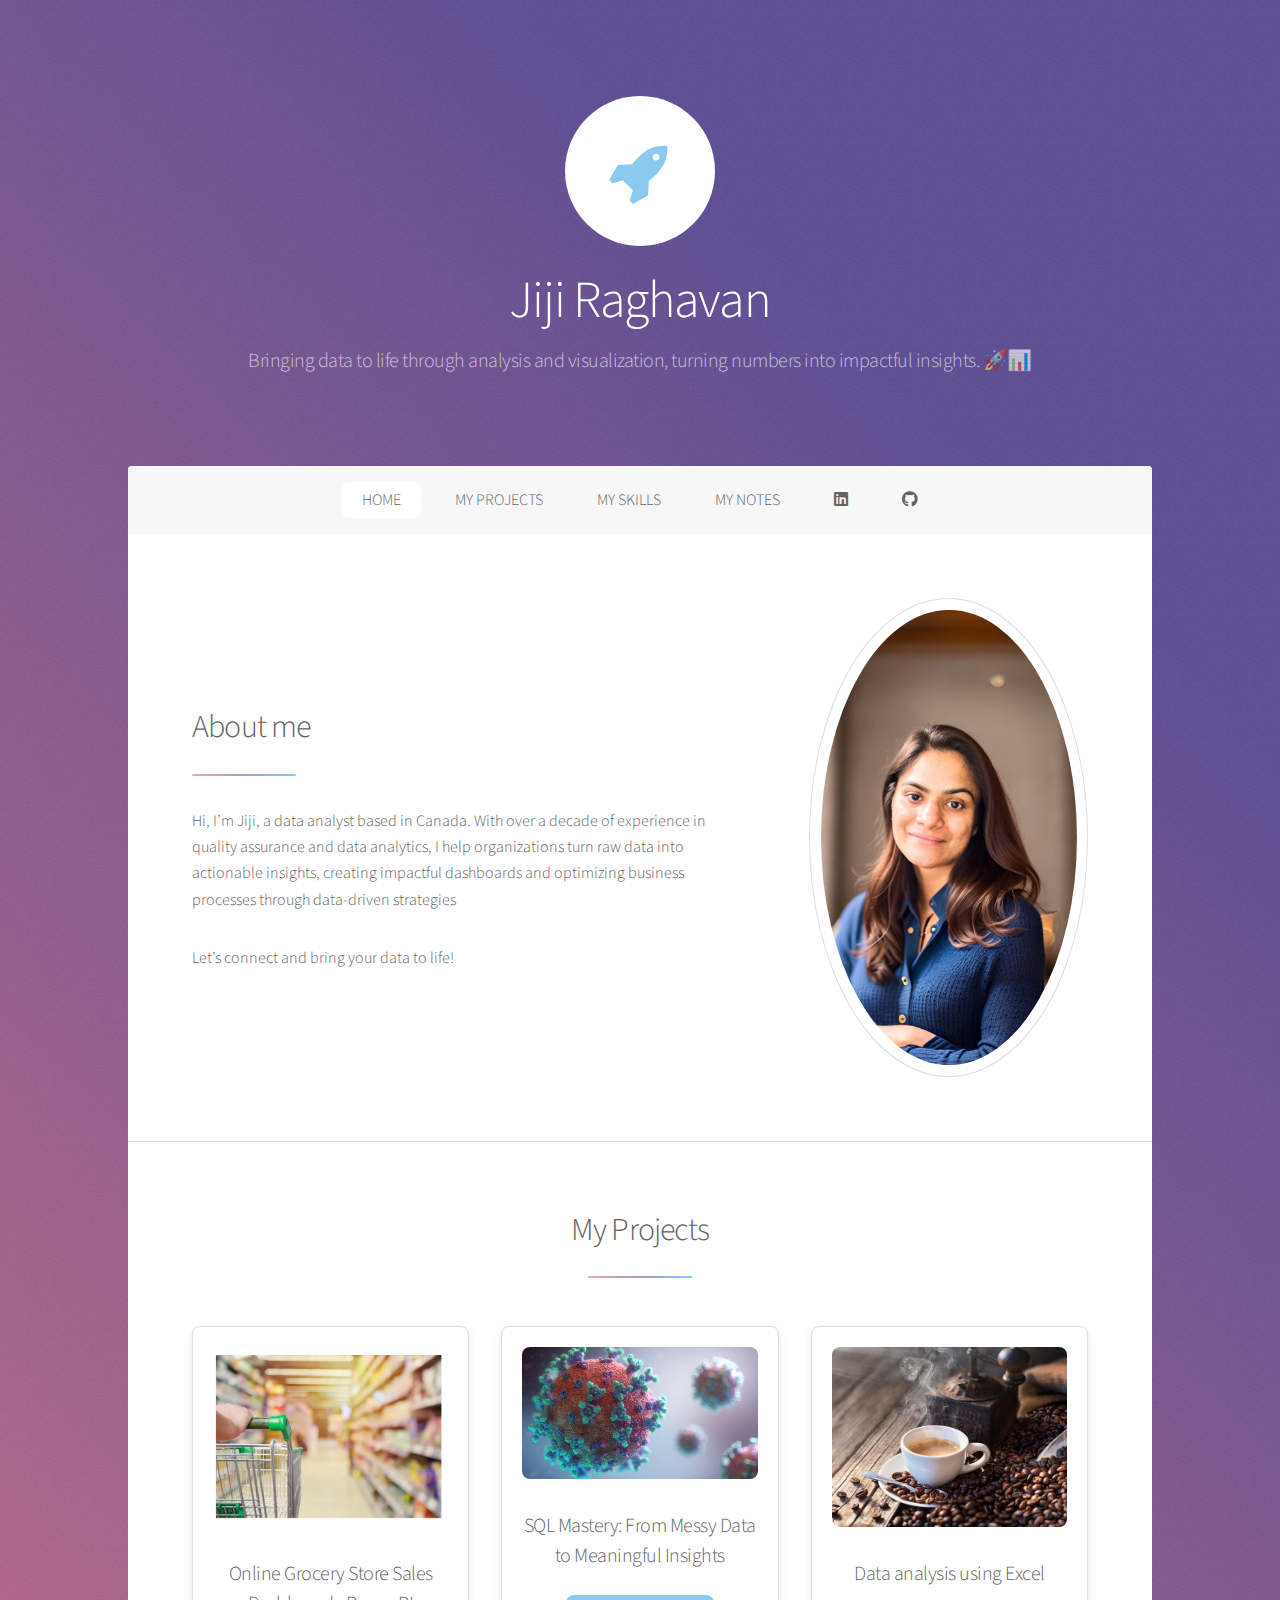
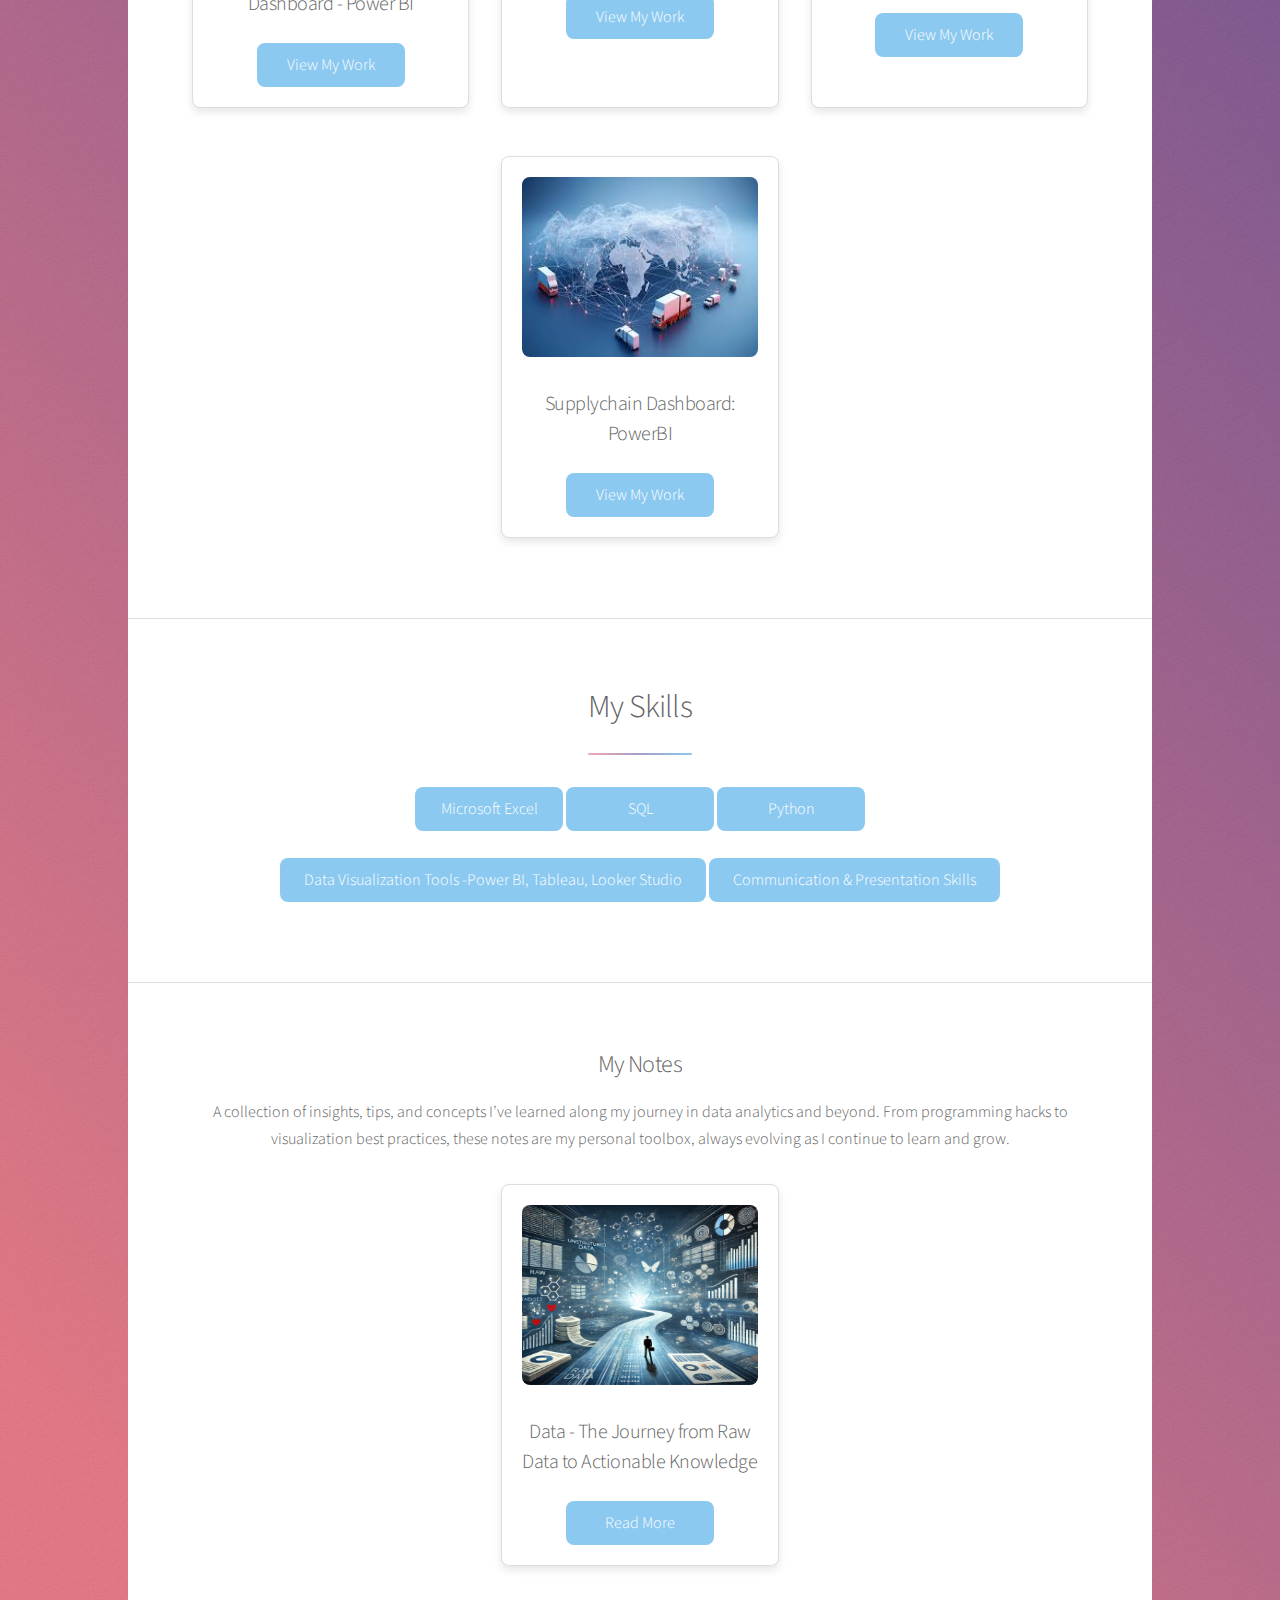
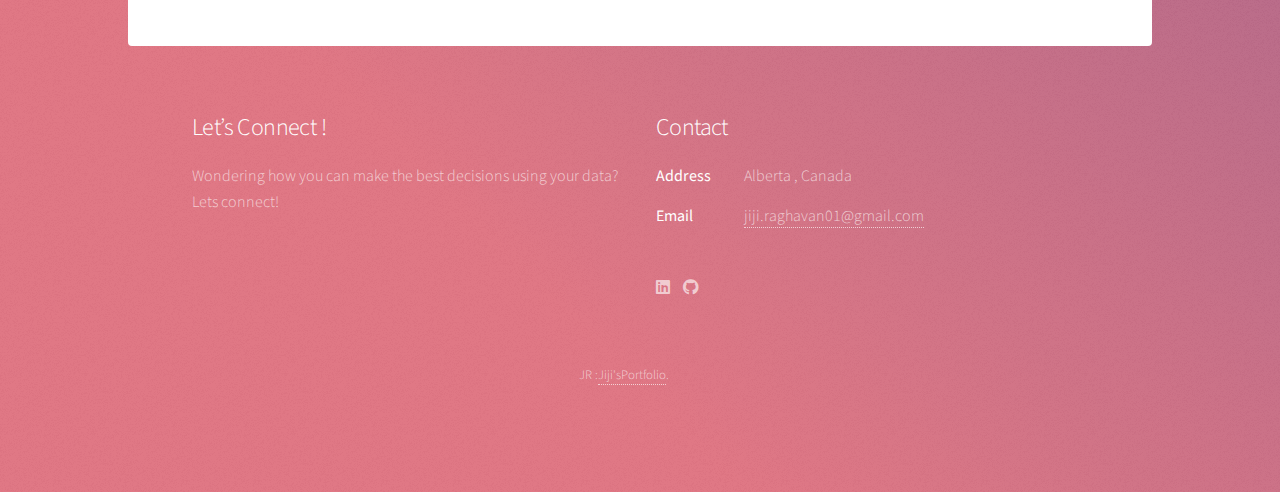
<file: index.html>
<!DOCTYPE HTML>
<!--
	Stellar by HTML5 UP
	html5up.net | @ajlkn
	Free for personal and commercial use under the CCA 3.0 license (html5up.net/license)
-->
<html>
	<head>
		<title>Jiji'sPortfolio</title>
		<meta charset="utf-8" />
		<meta name="viewport" content="width=device-width, initial-scale=1, user-scalable=no" />
		<link rel="stylesheet" href="assets/css/main.css" />
		<noscript><link rel="stylesheet" href="assets/css/noscript.css" /></noscript>
	</head>
	<body class="is-preload">

		<!-- Wrapper -->
			<div id="wrapper">

				<!-- Header -->
					<header id="header" class="alt">
						<span class="logo"><img src="images/logo.svg" alt="" width="200" height="150" /></span>
						<h1>Jiji Raghavan</h1>
						<p>Bringing data to life through analysis and visualization, turning numbers into impactful insights. 🚀📊</p>
						
					</header>

				<!-- Nav -->
					<nav id="nav">
						<ul>
							<li><a href="#intro" class="active">HOME</a></li>
							<li><a href="#first">MY PROJECTS</a></li>
							<li><a href="#cta">MY SKILLS</a></li>
							<li><a href="#second">MY NOTES</a></li>
							<li><a href="https://www.linkedin.com/in/jijir/" class="icon brands fa-linkedin"><span class="label">LinkedIn</span></a></li>
							<li><a href="https://github.com/JijiRaghavan" class="icon brands fa-github"><span class="label">GitHub</span></a></li>
						</ul>
					</nav>

					<!-- Main -->
					<div id="main">

						<!-- Introduction -->
							<section id="intro" class="main">
								<div class="spotlight">
									<div class="content">
										<header class="major">
											<h2>About me</h2>
										</header>
										<p>Hi, I’m Jiji, a data analyst based in Canada.

											With over a decade of experience in quality assurance and data analytics, I help organizations 
											turn raw data into actionable insights, creating impactful dashboards and optimizing business processes
											 through data-driven strategies</p>
											
										<p>Let’s connect and bring your data to life!</p>	
									</div>
									<span class="image"><img src="images/jj.jpg" alt="Jiji" /></span>
								</div>
							</section>


							<section id="first" class="main special">
								<header class="major">
									<h2>My Projects</h2>
								</header>
								<div class="projects-grid">
									<ul class="features">
										<li>
											<a href="#" class="image fit"><img src="images/grocerystore.jpg" alt="" width="180px" height="180px" /></a>
											<h3>Online Grocery Store Sales Dashboard - Power BI</h3>
											<a href="https://github.com/JijiRaghavan/PowerBIGroceryProject" class="button primary">View My Work</a>
										</li>
							
										<li>
											<a href="#" class="image fit"><img src="images/covid.jpg" alt="" /></a>
											<h3>SQL Mastery: From Messy Data to Meaningful Insights </h3>
											<a href="https://github.com/JijiRaghavan/PortfolioProjects/blob/main/SQLQuery1.sql" class="button primary">View My Work</a>
										</li>
							
										<li>
											<a href="#" class="image fit"><img src="images/coffee.jpg" alt="" width="180px" height="180px" /></a>
											<h3>Data analysis using Excel</h3>
											<a href="https://github.com/JijiRaghavan/ExcelProejct" class="button primary">View My Work</a>
										</li>
							
										<li>
											<a href="#" class="image fit"><img src="images/supplychain.jpg" alt="" width="180px" height="180px" /></a>
											<h3>Supplychain Dashboard: PowerBI</h3>
											<a href="https://github.com/JijiRaghavan/SupplyChainDashboard" class="button primary">View My Work</a>
										</li>
									</ul>
								</div>
							</section>
						
			<!-- Get Started -->
			<section id="cta" class="main special">
				<header class="major">
					<h2>My Skills</h2>
					<a class="button primary">Microsoft Excel</a>
					<a class="button primary">SQL</a>
					<a class="button primary">Python</a><br><br>
					
					<a class="button primary">Data Visualization Tools -Power BI, Tableau, Looker Studio</a>
					<a class="button primary">Communication & Presentation Skills</a>
					
				</header>
				<!-- <footer class="major">
					<ul class="actions special">
						<li><a href="generic.html" class="button primary">Get Started</a></li>
						<li><a href="generic.html" class="button">Learn More</a></li>
					</ul>
				</footer> -->
			</section>

<!-- Second Section -->
							<section id="second" class="main special">
								<!-- <header class="major"> -->
									<h2>My Notes</h2>
									<p>A collection of insights, tips, and concepts I’ve learned along my journey in data analytics and beyond. From programming hacks to visualization best practices, these notes are my personal toolbox, always evolving as I continue to learn and grow.</p>
								<!-- </header> -->
								<ul class="features">
									
										

										<li>
											<a href="#" class="image fit"><img src="images/Blog1.jpg" alt="" width="180px" height="180px" /></a>
											<h3>Data - The Journey from Raw Data to Actionable Knowledge</h3>
											<a href="generic.html" class="button primary">Read More</a>
										</li>



									
									<!-- <li>
										<span class="icon major style3 fa-copy"></span>
										<h3>Amed sed feugiat</h3>
										<p>Sed lorem amet ipsum dolor et amet nullam consequat a feugiat consequat tempus veroeros sed consequat.</p>
									</li>
									<li>
										<span class="icon major style5 fa-gem"></span>
										<h3>Dolor nullam</h3>
										<p>Sed lorem amet ipsum dolor et amet nullam consequat a feugiat consequat tempus veroeros sed consequat.</p>
									</li>
									
								</ul> -->
								
							</section>

						<!-- Get Started -->
							<!-- <section id="cta" class="main special">
								<header class="major">
									<h2>Congue imperdiet</h2>
									<p>Donec imperdiet consequat consequat. Suspendisse feugiat congue<br />
									posuere. Nulla massa urna, fermentum eget quam aliquet.</p>
								</header>
								<footer class="major">
									<ul class="actions special">
										<li><a href="generic.html" class="button primary">Get Started</a></li>
										<li><a href="generic.html" class="button">Learn More</a></li>
									</ul>
								</footer>
							</section> -->

					</div>

				<!-- Footer -->
					<footer id="footer">
						<section>
							<h2>Let’s Connect !</h2>
							<p>Wondering how you can make the best decisions using your data? Lets connect!</p>
							<ul class="actions">
								<!-- <li><a href="generic.html" class="button">Learn More</a></li> -->
							</ul>
						</section>
						<section>
							<h2>Contact</h2>
							<dl class="alt">
								<dt>Address</dt>
								<dd>Alberta , Canada</dd>
								
								<dt>Email</dt>
								<dd><a href="#">jiji.raghavan01@gmail.com</a></dd>
							</dl>
							<ul class="icons">
								<li><a href="https://www.linkedin.com/in/jijir/" class="icon brands fa-linkedin"><span class="label">LinkedIn</span></a></li>
                    <li><a href="https://github.com/JijiRaghavan" class="icon brands fa-github"><span class="label">GitHub</span></a></li>
							</ul>
						</section>
						<p class="copyright">JR :<a href="https://html5up.net">Jiji'sPortfolio</a>.</p>
					</footer>

			</div>

		<!-- Scripts -->
			<script src="assets/js/jquery.min.js"></script>
			<script src="assets/js/jquery.scrollex.min.js"></script>
			<script src="assets/js/jquery.scrolly.min.js"></script>
			<script src="assets/js/browser.min.js"></script>
			<script src="assets/js/breakpoints.min.js"></script>
			<script src="assets/js/util.js"></script>
			<script src="assets/js/main.js"></script>

	</body>
</html>
</file>
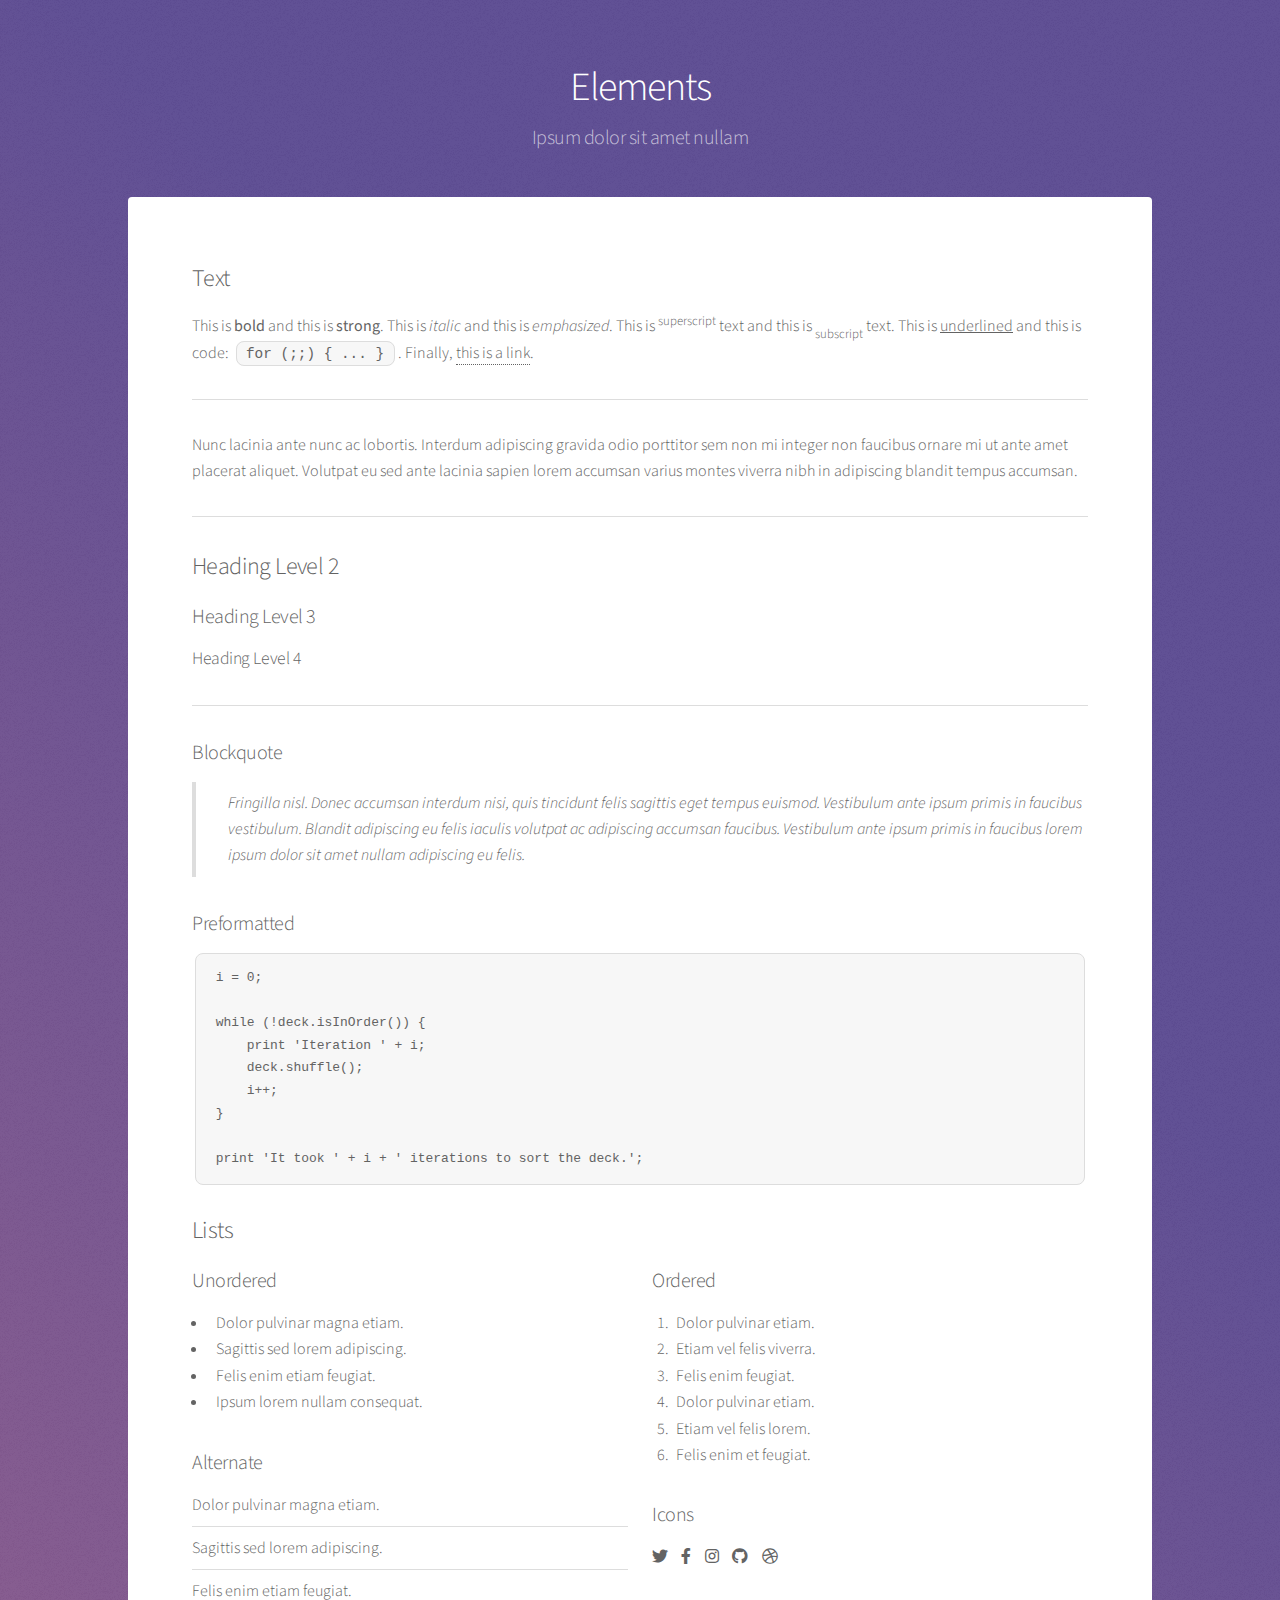
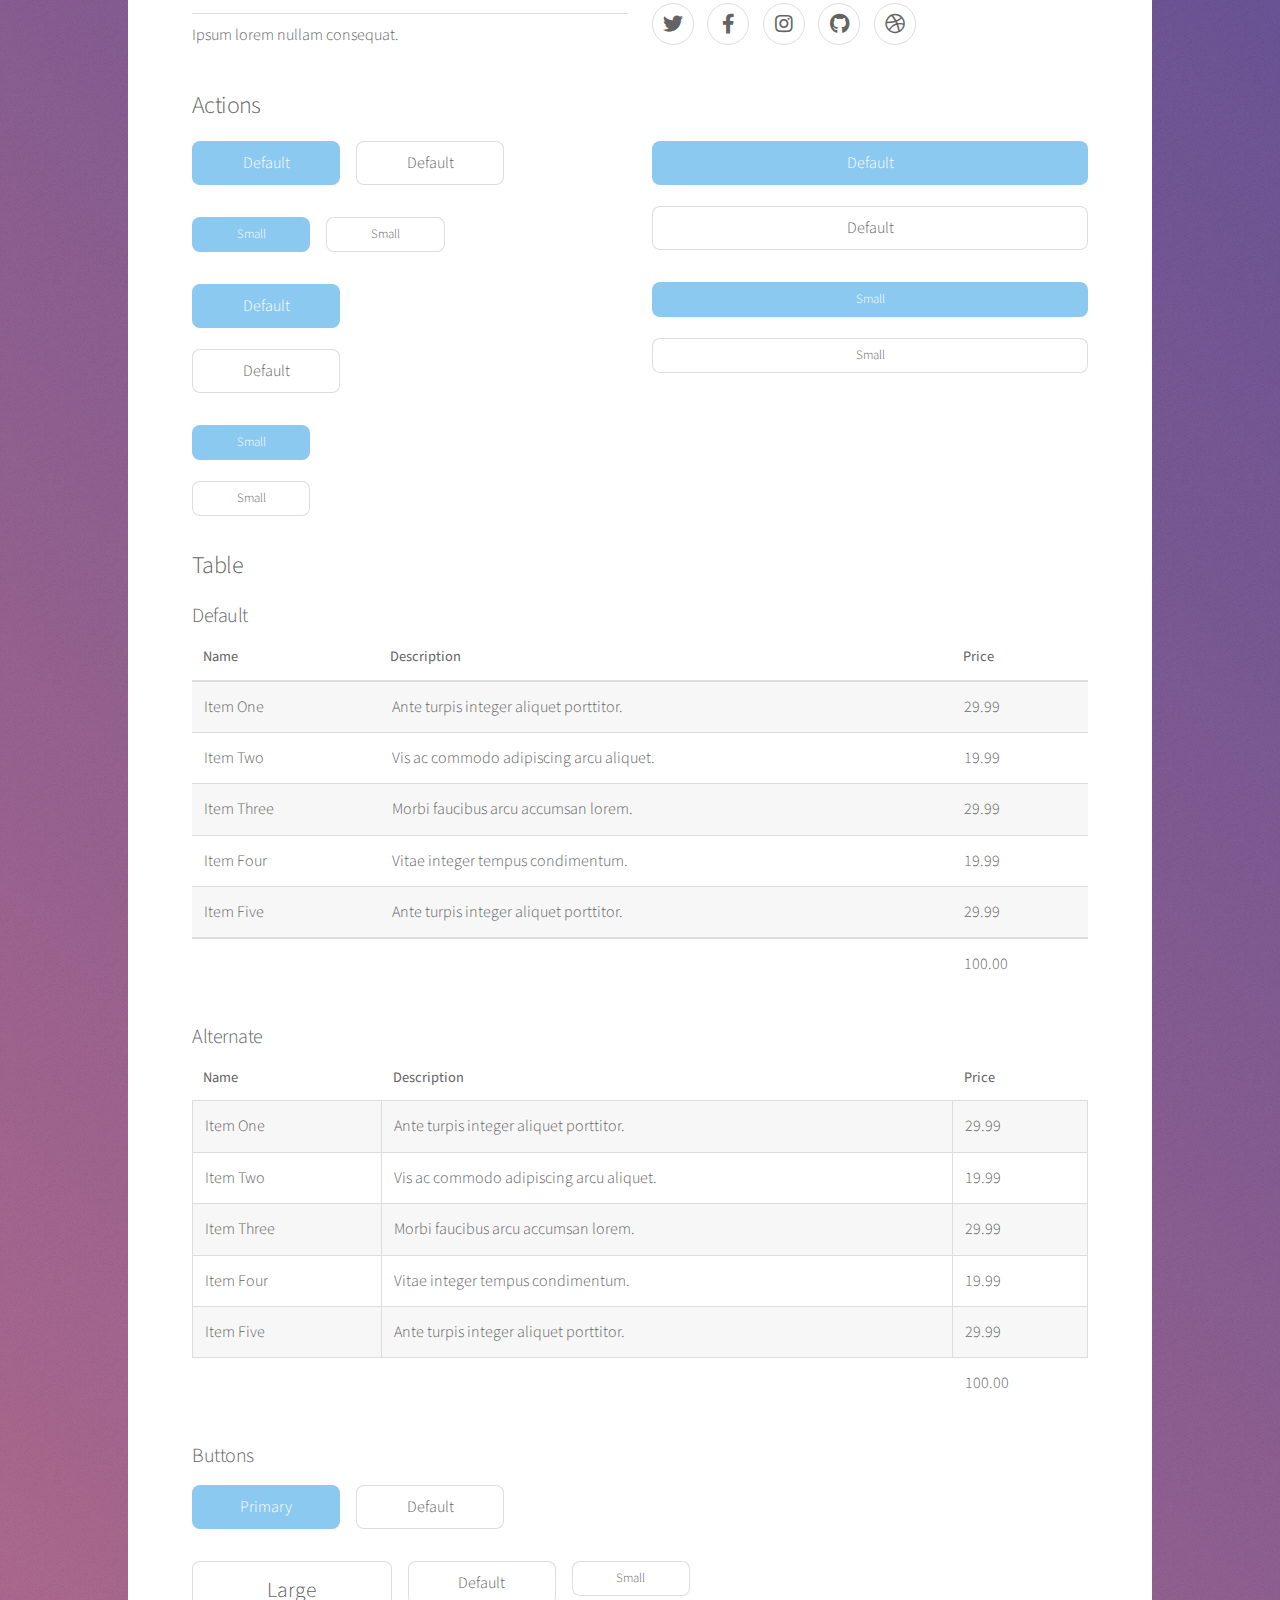
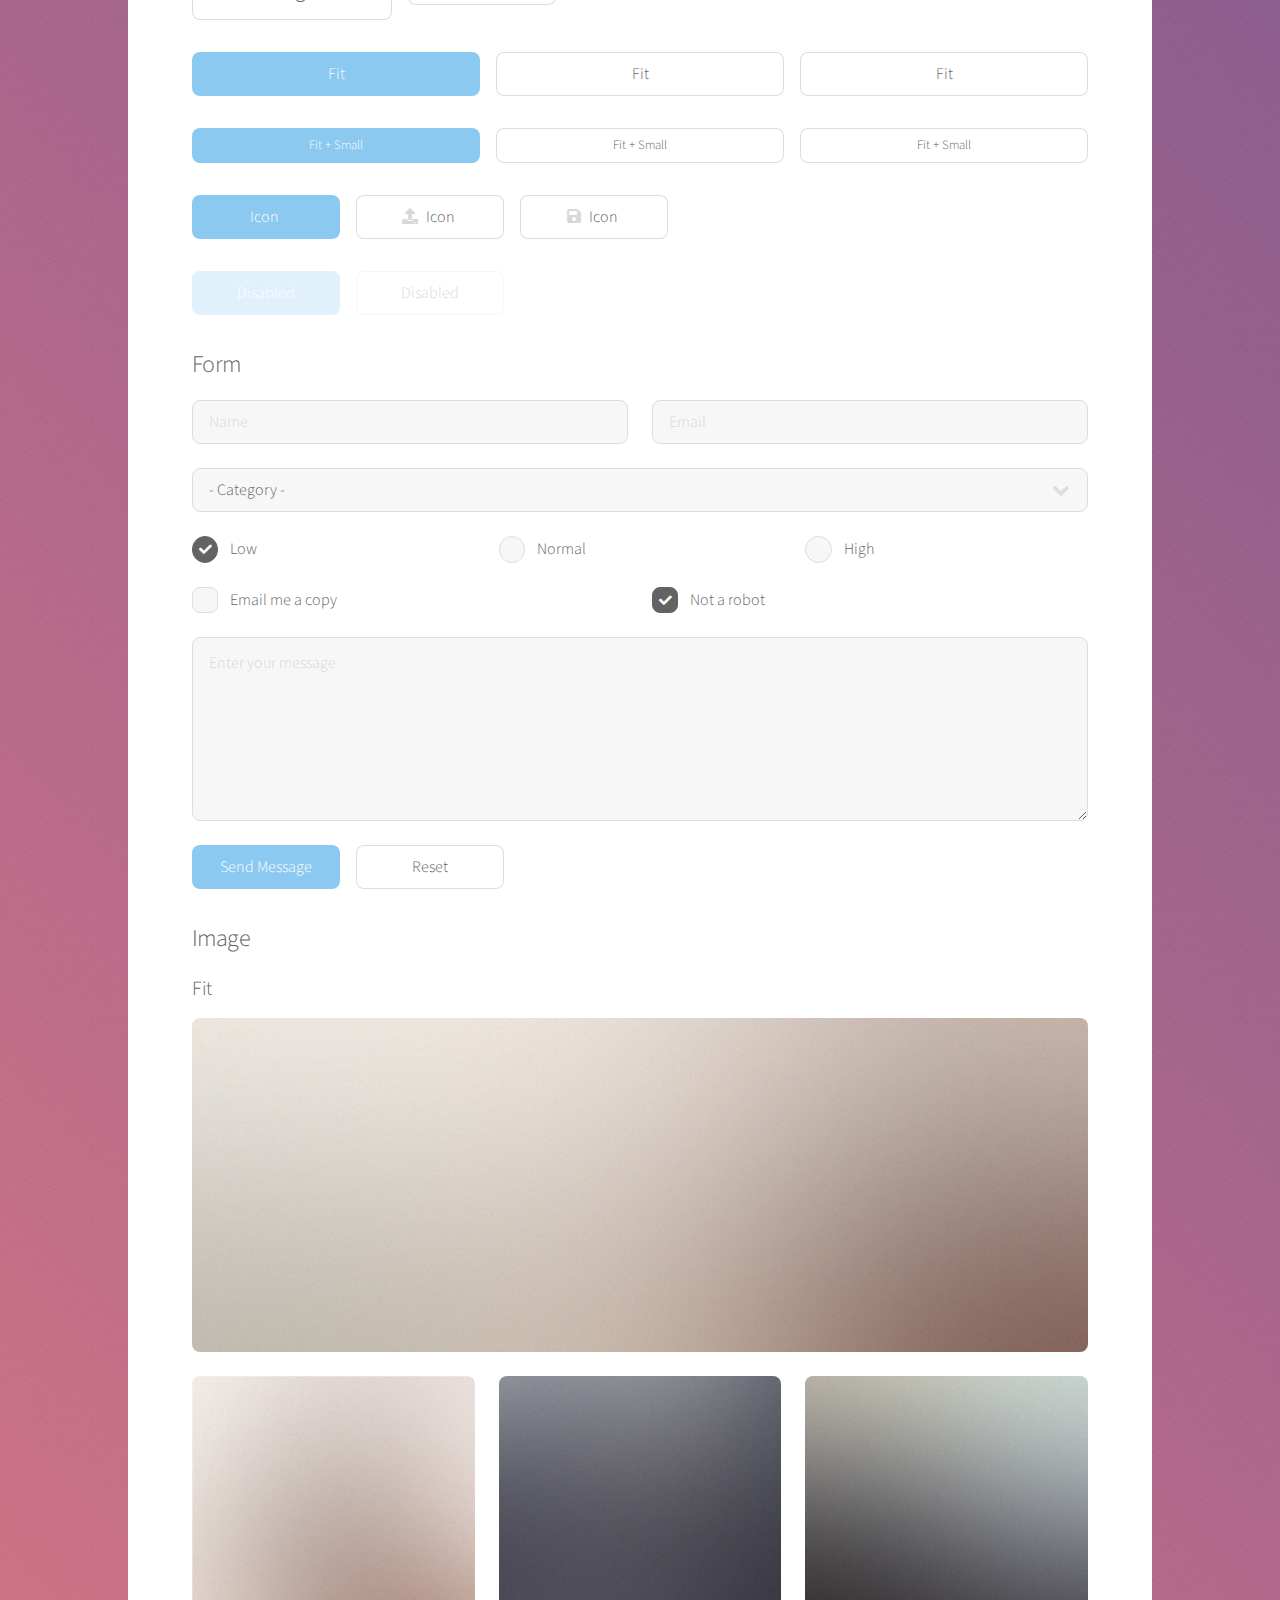
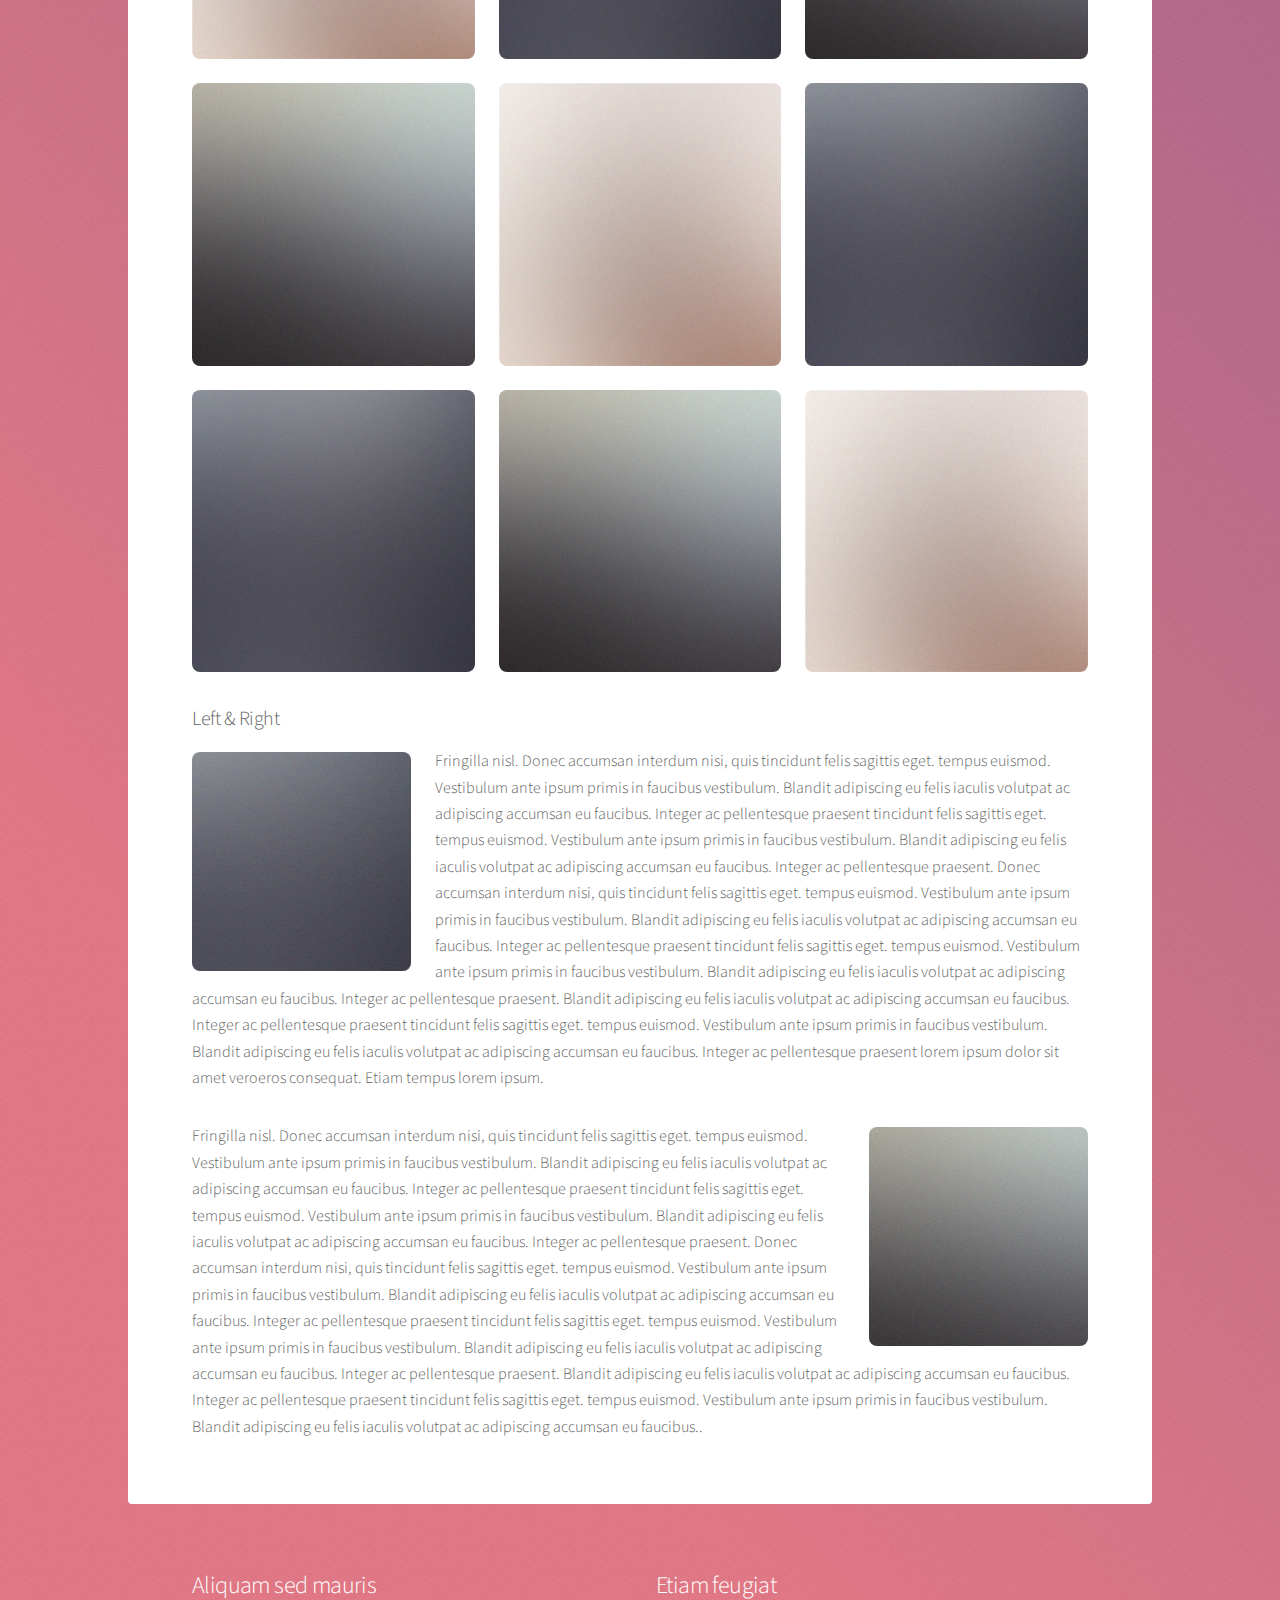
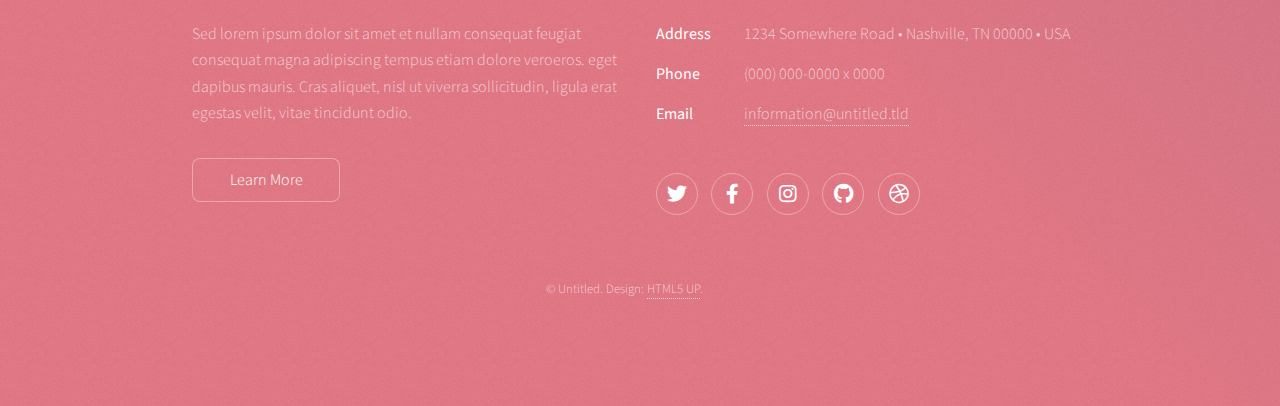
<file: elements.html>
<!DOCTYPE HTML>
<!--
	Stellar by HTML5 UP
	html5up.net | @ajlkn
	Free for personal and commercial use under the CCA 3.0 license (html5up.net/license)
-->
<html>
	<head>
		<title>Elements - Stellar by HTML5 UP</title>
		<meta charset="utf-8" />
		<meta name="viewport" content="width=device-width, initial-scale=1, user-scalable=no" />
		<link rel="stylesheet" href="assets/css/main.css" />
		<noscript><link rel="stylesheet" href="assets/css/noscript.css" /></noscript>
	</head>
	<body class="is-preload">

		<!-- Wrapper -->
			<div id="wrapper">

				<!-- Header -->
					<header id="header">
						<h1>Elements</h1>
						<p>Ipsum dolor sit amet nullam</p>
					</header>

				<!-- Main -->
					<div id="main">

						<!-- Content -->
							<section id="content" class="main">

								<!-- Text -->
									<section>
										<h2>Text</h2>
										<p>This is <b>bold</b> and this is <strong>strong</strong>. This is <i>italic</i> and this is <em>emphasized</em>.
										This is <sup>superscript</sup> text and this is <sub>subscript</sub> text.
										This is <u>underlined</u> and this is code: <code>for (;;) { ... }</code>. Finally, <a href="#">this is a link</a>.</p>
										<hr />
										<p>Nunc lacinia ante nunc ac lobortis. Interdum adipiscing gravida odio porttitor sem non mi integer non faucibus ornare mi ut ante amet placerat aliquet. Volutpat eu sed ante lacinia sapien lorem accumsan varius montes viverra nibh in adipiscing blandit tempus accumsan.</p>
										<hr />
										<h2>Heading Level 2</h2>
										<h3>Heading Level 3</h3>
										<h4>Heading Level 4</h4>
										<hr />
										<h3>Blockquote</h3>
										<blockquote>Fringilla nisl. Donec accumsan interdum nisi, quis tincidunt felis sagittis eget tempus euismod. Vestibulum ante ipsum primis in faucibus vestibulum. Blandit adipiscing eu felis iaculis volutpat ac adipiscing accumsan faucibus. Vestibulum ante ipsum primis in faucibus lorem ipsum dolor sit amet nullam adipiscing eu felis.</blockquote>
										<h3>Preformatted</h3>
										<pre><code>i = 0;

while (!deck.isInOrder()) {
    print 'Iteration ' + i;
    deck.shuffle();
    i++;
}

print 'It took ' + i + ' iterations to sort the deck.';</code></pre>
									</section>

								<!-- Lists -->
									<section>
										<h2>Lists</h2>
										<div class="row">
											<div class="col-6 col-12-medium">
												<h3>Unordered</h3>
												<ul>
													<li>Dolor pulvinar magna etiam.</li>
													<li>Sagittis sed lorem adipiscing.</li>
													<li>Felis enim etiam feugiat.</li>
													<li>Ipsum lorem nullam consequat.</li>
												</ul>
												<h3>Alternate</h3>
												<ul class="alt">
													<li>Dolor pulvinar magna etiam.</li>
													<li>Sagittis sed lorem adipiscing.</li>
													<li>Felis enim etiam feugiat.</li>
													<li>Ipsum lorem nullam consequat.</li>
												</ul>
											</div>
											<div class="col-6 col-12-medium">
												<h3>Ordered</h3>
												<ol>
													<li>Dolor pulvinar etiam.</li>
													<li>Etiam vel felis viverra.</li>
													<li>Felis enim feugiat.</li>
													<li>Dolor pulvinar etiam.</li>
													<li>Etiam vel felis lorem.</li>
													<li>Felis enim et feugiat.</li>
												</ol>
												<h3>Icons</h3>
												<ul class="icons">
													<li><a href="#" class="icon brands fa-twitter"><span class="label">Twitter</span></a></li>
													<li><a href="#" class="icon brands fa-facebook-f"><span class="label">Facebook</span></a></li>
													<li><a href="#" class="icon brands fa-instagram"><span class="label">Instagram</span></a></li>
													<li><a href="#" class="icon brands fa-github"><span class="label">GitHub</span></a></li>
													<li><a href="#" class="icon brands fa-dribbble"><span class="label">Dribbble</span></a></li>
												</ul>
												<ul class="icons">
													<li><a href="#" class="icon brands alt fa-twitter"><span class="label">Twitter</span></a></li>
													<li><a href="#" class="icon brands alt fa-facebook-f"><span class="label">Facebook</span></a></li>
													<li><a href="#" class="icon brands alt fa-instagram"><span class="label">Instagram</span></a></li>
													<li><a href="#" class="icon brands alt fa-github"><span class="label">GitHub</span></a></li>
													<li><a href="#" class="icon brands alt fa-dribbble"><span class="label">Dribbble</span></a></li>
												</ul>
											</div>
										</div>
										<h2>Actions</h2>
										<div class="row">
											<div class="col-6 col-12-medium">
												<ul class="actions">
													<li><a href="#" class="button primary">Default</a></li>
													<li><a href="#" class="button">Default</a></li>
												</ul>
												<ul class="actions small">
													<li><a href="#" class="button primary small">Small</a></li>
													<li><a href="#" class="button small">Small</a></li>
												</ul>
												<ul class="actions stacked">
													<li><a href="#" class="button primary">Default</a></li>
													<li><a href="#" class="button">Default</a></li>
												</ul>
												<ul class="actions stacked">
													<li><a href="#" class="button primary small">Small</a></li>
													<li><a href="#" class="button small">Small</a></li>
												</ul>
											</div>
											<div class="col-6 col-12-medium">
												<ul class="actions stacked">
													<li><a href="#" class="button primary fit">Default</a></li>
													<li><a href="#" class="button fit">Default</a></li>
												</ul>
												<ul class="actions stacked">
													<li><a href="#" class="button primary small fit">Small</a></li>
													<li><a href="#" class="button small fit">Small</a></li>
												</ul>
											</div>
										</div>
									</section>

								<!-- Table -->
									<section>
										<h2>Table</h2>
										<h3>Default</h3>
										<div class="table-wrapper">
											<table>
												<thead>
													<tr>
														<th>Name</th>
														<th>Description</th>
														<th>Price</th>
													</tr>
												</thead>
												<tbody>
													<tr>
														<td>Item One</td>
														<td>Ante turpis integer aliquet porttitor.</td>
														<td>29.99</td>
													</tr>
													<tr>
														<td>Item Two</td>
														<td>Vis ac commodo adipiscing arcu aliquet.</td>
														<td>19.99</td>
													</tr>
													<tr>
														<td>Item Three</td>
														<td> Morbi faucibus arcu accumsan lorem.</td>
														<td>29.99</td>
													</tr>
													<tr>
														<td>Item Four</td>
														<td>Vitae integer tempus condimentum.</td>
														<td>19.99</td>
													</tr>
													<tr>
														<td>Item Five</td>
														<td>Ante turpis integer aliquet porttitor.</td>
														<td>29.99</td>
													</tr>
												</tbody>
												<tfoot>
													<tr>
														<td colspan="2"></td>
														<td>100.00</td>
													</tr>
												</tfoot>
											</table>
										</div>

										<h3>Alternate</h3>
										<div class="table-wrapper">
											<table class="alt">
												<thead>
													<tr>
														<th>Name</th>
														<th>Description</th>
														<th>Price</th>
													</tr>
												</thead>
												<tbody>
													<tr>
														<td>Item One</td>
														<td>Ante turpis integer aliquet porttitor.</td>
														<td>29.99</td>
													</tr>
													<tr>
														<td>Item Two</td>
														<td>Vis ac commodo adipiscing arcu aliquet.</td>
														<td>19.99</td>
													</tr>
													<tr>
														<td>Item Three</td>
														<td> Morbi faucibus arcu accumsan lorem.</td>
														<td>29.99</td>
													</tr>
													<tr>
														<td>Item Four</td>
														<td>Vitae integer tempus condimentum.</td>
														<td>19.99</td>
													</tr>
													<tr>
														<td>Item Five</td>
														<td>Ante turpis integer aliquet porttitor.</td>
														<td>29.99</td>
													</tr>
												</tbody>
												<tfoot>
													<tr>
														<td colspan="2"></td>
														<td>100.00</td>
													</tr>
												</tfoot>
											</table>
										</div>
									</section>

								<!-- Buttons -->
									<section>
										<h3>Buttons</h3>
										<ul class="actions">
											<li><a href="#" class="button primary">Primary</a></li>
											<li><a href="#" class="button">Default</a></li>
										</ul>
										<ul class="actions">
											<li><a href="#" class="button large">Large</a></li>
											<li><a href="#" class="button">Default</a></li>
											<li><a href="#" class="button small">Small</a></li>
										</ul>
										<ul class="actions fit">
											<li><a href="#" class="button primary fit">Fit</a></li>
											<li><a href="#" class="button fit">Fit</a></li>
											<li><a href="#" class="button fit">Fit</a></li>
										</ul>
										<ul class="actions fit small">
											<li><a href="#" class="button primary fit small">Fit + Small</a></li>
											<li><a href="#" class="button fit small">Fit + Small</a></li>
											<li><a href="#" class="button fit small">Fit + Small</a></li>
										</ul>
										<ul class="actions">
											<li><a href="#" class="button primary icon solidfa-download">Icon</a></li>
											<li><a href="#" class="button icon solid fa-upload">Icon</a></li>
											<li><a href="#" class="button icon solid fa-save">Icon</a></li>
										</ul>
										<ul class="actions">
											<li><span class="button primary disabled">Disabled</span></li>
											<li><span class="button disabled">Disabled</span></li>
										</ul>
									</section>

								<!-- Form -->
									<section>
										<h2>Form</h2>
										<form method="post" action="#">
											<div class="row gtr-uniform">
												<div class="col-6 col-12-xsmall">
													<input type="text" name="demo-name" id="demo-name" value="" placeholder="Name" />
												</div>
												<div class="col-6 col-12-xsmall">
													<input type="email" name="demo-email" id="demo-email" value="" placeholder="Email" />
												</div>
												<div class="col-12">
													<select name="demo-category" id="demo-category">
														<option value="">- Category -</option>
														<option value="1">Manufacturing</option>
														<option value="1">Shipping</option>
														<option value="1">Administration</option>
														<option value="1">Human Resources</option>
													</select>
												</div>
												<div class="col-4 col-12-small">
													<input type="radio" id="demo-priority-low" name="demo-priority" checked>
													<label for="demo-priority-low">Low</label>
												</div>
												<div class="col-4 col-12-small">
													<input type="radio" id="demo-priority-normal" name="demo-priority">
													<label for="demo-priority-normal">Normal</label>
												</div>
												<div class="col-4 col-12-small">
													<input type="radio" id="demo-priority-high" name="demo-priority">
													<label for="demo-priority-high">High</label>
												</div>
												<div class="col-6 col-12-small">
													<input type="checkbox" id="demo-copy" name="demo-copy">
													<label for="demo-copy">Email me a copy</label>
												</div>
												<div class="col-6 col-12-small">
													<input type="checkbox" id="demo-human" name="demo-human" checked>
													<label for="demo-human">Not a robot</label>
												</div>
												<div class="col-12">
													<textarea name="demo-message" id="demo-message" placeholder="Enter your message" rows="6"></textarea>
												</div>
												<div class="col-12">
													<ul class="actions">
														<li><input type="submit" value="Send Message" class="primary" /></li>
														<li><input type="reset" value="Reset" /></li>
													</ul>
												</div>
											</div>
										</form>
									</section>

								<!-- Image -->
									<section>
										<h2>Image</h2>
										<h3>Fit</h3>
										<div class="box alt">
											<div class="row gtr-uniform">
												<div class="col-12"><span class="image fit"><img src="images/pic04.jpg" alt="" /></span></div>
												<div class="col-4"><span class="image fit"><img src="images/pic01.jpg" alt="" /></span></div>
												<div class="col-4"><span class="image fit"><img src="images/pic02.jpg" alt="" /></span></div>
												<div class="col-4"><span class="image fit"><img src="images/pic03.jpg" alt="" /></span></div>
												<div class="col-4"><span class="image fit"><img src="images/pic03.jpg" alt="" /></span></div>
												<div class="col-4"><span class="image fit"><img src="images/pic01.jpg" alt="" /></span></div>
												<div class="col-4"><span class="image fit"><img src="images/pic02.jpg" alt="" /></span></div>
												<div class="col-4"><span class="image fit"><img src="images/pic02.jpg" alt="" /></span></div>
												<div class="col-4"><span class="image fit"><img src="images/pic03.jpg" alt="" /></span></div>
												<div class="col-4"><span class="image fit"><img src="images/pic01.jpg" alt="" /></span></div>
											</div>
										</div>
										<h3>Left &amp; Right</h3>
										<p><span class="image left"><img src="images/pic05.jpg" alt="" /></span>Fringilla nisl. Donec accumsan interdum nisi, quis tincidunt felis sagittis eget. tempus euismod. Vestibulum ante ipsum primis in faucibus vestibulum. Blandit adipiscing eu felis iaculis volutpat ac adipiscing accumsan eu faucibus. Integer ac pellentesque praesent tincidunt felis sagittis eget. tempus euismod. Vestibulum ante ipsum primis in faucibus vestibulum. Blandit adipiscing eu felis iaculis volutpat ac adipiscing accumsan eu faucibus. Integer ac pellentesque praesent. Donec accumsan interdum nisi, quis tincidunt felis sagittis eget. tempus euismod. Vestibulum ante ipsum primis in faucibus vestibulum. Blandit adipiscing eu felis iaculis volutpat ac adipiscing accumsan eu faucibus. Integer ac pellentesque praesent tincidunt felis sagittis eget. tempus euismod. Vestibulum ante ipsum primis in faucibus vestibulum. Blandit adipiscing eu felis iaculis volutpat ac adipiscing accumsan eu faucibus. Integer ac pellentesque praesent. Blandit adipiscing eu felis iaculis volutpat ac adipiscing accumsan eu faucibus. Integer ac pellentesque praesent tincidunt felis sagittis eget. tempus euismod. Vestibulum ante ipsum primis in faucibus vestibulum. Blandit adipiscing eu felis iaculis volutpat ac adipiscing accumsan eu faucibus. Integer ac pellentesque praesent lorem ipsum dolor sit amet veroeros consequat. Etiam tempus lorem ipsum.</p>
										<p><span class="image right"><img src="images/pic06.jpg" alt="" /></span>Fringilla nisl. Donec accumsan interdum nisi, quis tincidunt felis sagittis eget. tempus euismod. Vestibulum ante ipsum primis in faucibus vestibulum. Blandit adipiscing eu felis iaculis volutpat ac adipiscing accumsan eu faucibus. Integer ac pellentesque praesent tincidunt felis sagittis eget. tempus euismod. Vestibulum ante ipsum primis in faucibus vestibulum. Blandit adipiscing eu felis iaculis volutpat ac adipiscing accumsan eu faucibus. Integer ac pellentesque praesent. Donec accumsan interdum nisi, quis tincidunt felis sagittis eget. tempus euismod. Vestibulum ante ipsum primis in faucibus vestibulum. Blandit adipiscing eu felis iaculis volutpat ac adipiscing accumsan eu faucibus. Integer ac pellentesque praesent tincidunt felis sagittis eget. tempus euismod. Vestibulum ante ipsum primis in faucibus vestibulum. Blandit adipiscing eu felis iaculis volutpat ac adipiscing accumsan eu faucibus. Integer ac pellentesque praesent. Blandit adipiscing eu felis iaculis volutpat ac adipiscing accumsan eu faucibus. Integer ac pellentesque praesent tincidunt felis sagittis eget. tempus euismod. Vestibulum ante ipsum primis in faucibus vestibulum. Blandit adipiscing eu felis iaculis volutpat ac adipiscing accumsan eu faucibus..</p>
									</section>

							</section>

					</div>

				<!-- Footer -->
					<footer id="footer">
						<section>
							<h2>Aliquam sed mauris</h2>
							<p>Sed lorem ipsum dolor sit amet et nullam consequat feugiat consequat magna adipiscing tempus etiam dolore veroeros. eget dapibus mauris. Cras aliquet, nisl ut viverra sollicitudin, ligula erat egestas velit, vitae tincidunt odio.</p>
							<ul class="actions">
								<li><a href="#" class="button">Learn More</a></li>
							</ul>
						</section>
						<section>
							<h2>Etiam feugiat</h2>
							<dl class="alt">
								<dt>Address</dt>
								<dd>1234 Somewhere Road &bull; Nashville, TN 00000 &bull; USA</dd>
								<dt>Phone</dt>
								<dd>(000) 000-0000 x 0000</dd>
								<dt>Email</dt>
								<dd><a href="#">information@untitled.tld</a></dd>
							</dl>
							<ul class="icons">
								<li><a href="#" class="icon brands fa-twitter alt"><span class="label">Twitter</span></a></li>
								<li><a href="#" class="icon brands fa-facebook-f alt"><span class="label">Facebook</span></a></li>
								<li><a href="#" class="icon brands fa-instagram alt"><span class="label">Instagram</span></a></li>
								<li><a href="#" class="icon brands fa-github alt"><span class="label">GitHub</span></a></li>
								<li><a href="#" class="icon brands fa-dribbble alt"><span class="label">Dribbble</span></a></li>
							</ul>
						</section>
						<p class="copyright">&copy; Untitled. Design: <a href="https://html5up.net">HTML5 UP</a>.</p>
					</footer>

			</div>

		<!-- Scripts -->
			<script src="assets/js/jquery.min.js"></script>
			<script src="assets/js/jquery.scrollex.min.js"></script>
			<script src="assets/js/jquery.scrolly.min.js"></script>
			<script src="assets/js/browser.min.js"></script>
			<script src="assets/js/breakpoints.min.js"></script>
			<script src="assets/js/util.js"></script>
			<script src="assets/js/main.js"></script>

	</body>
</html>
</file>
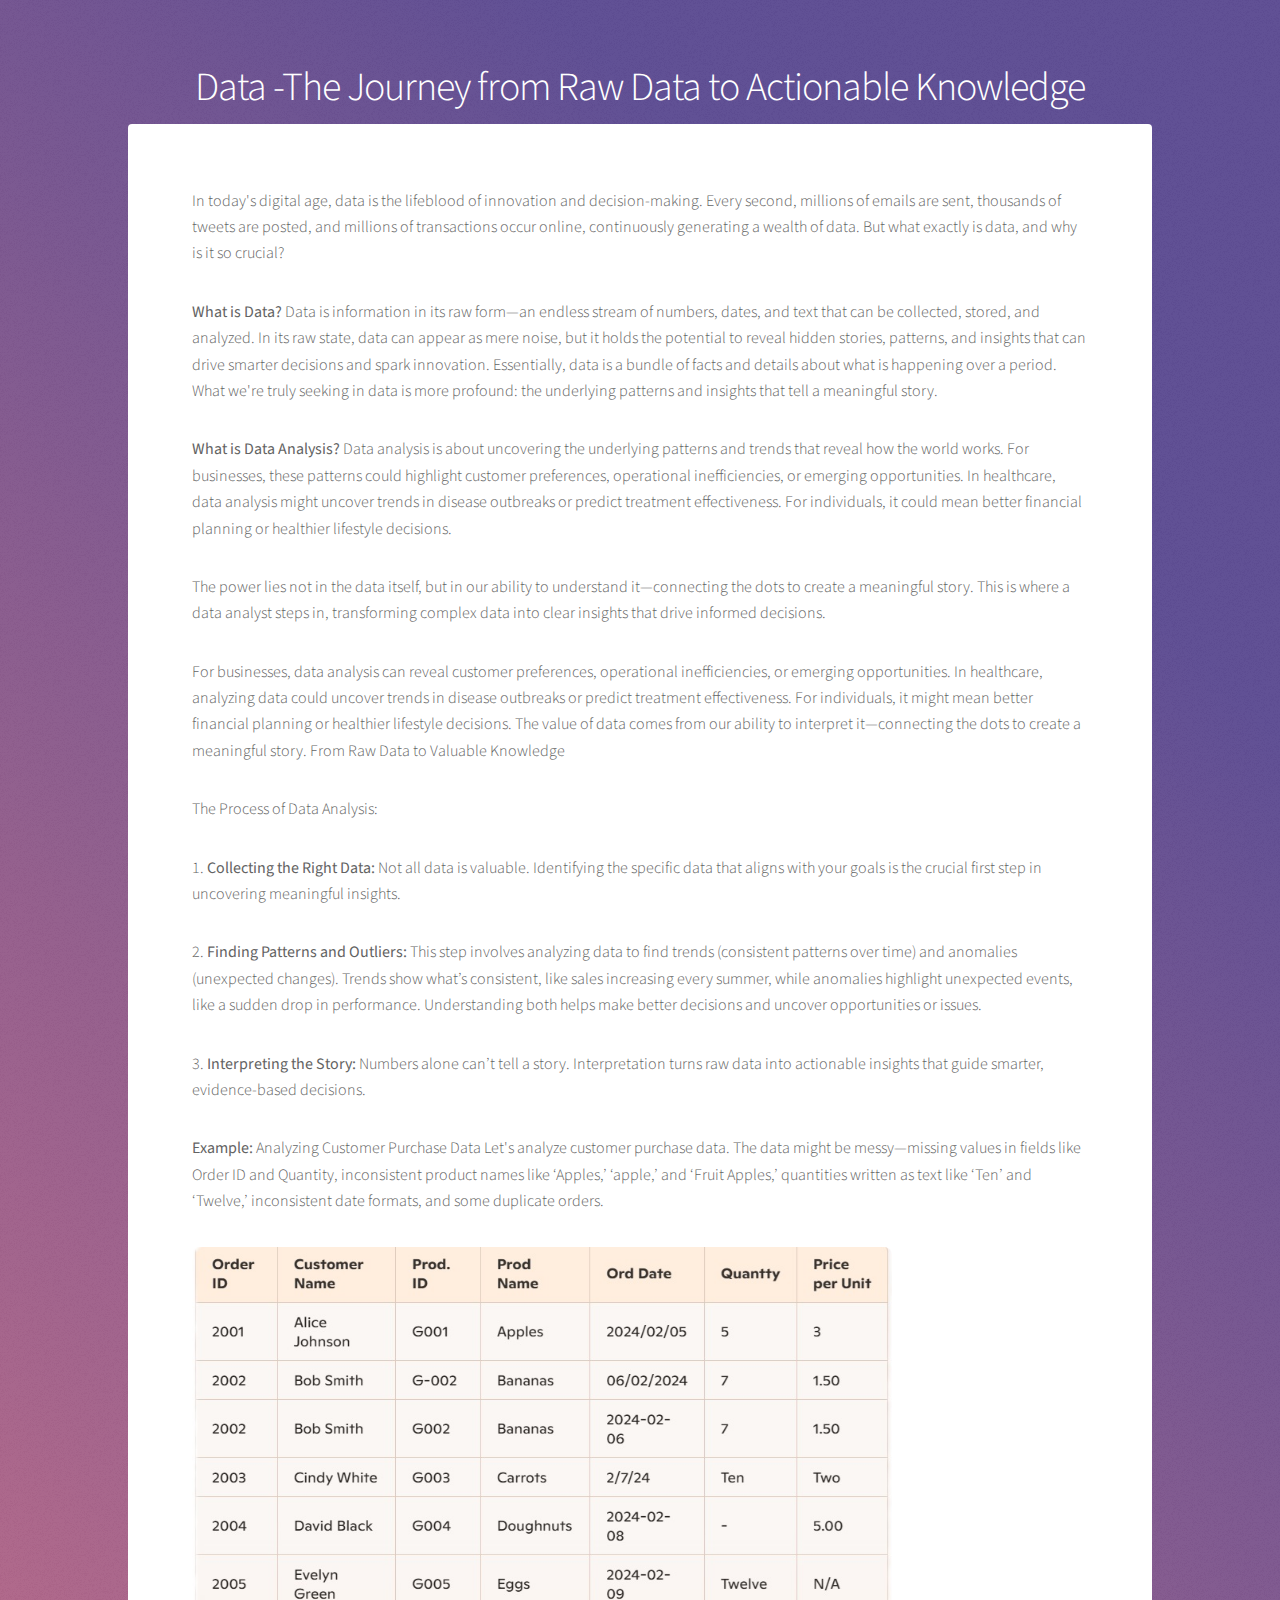
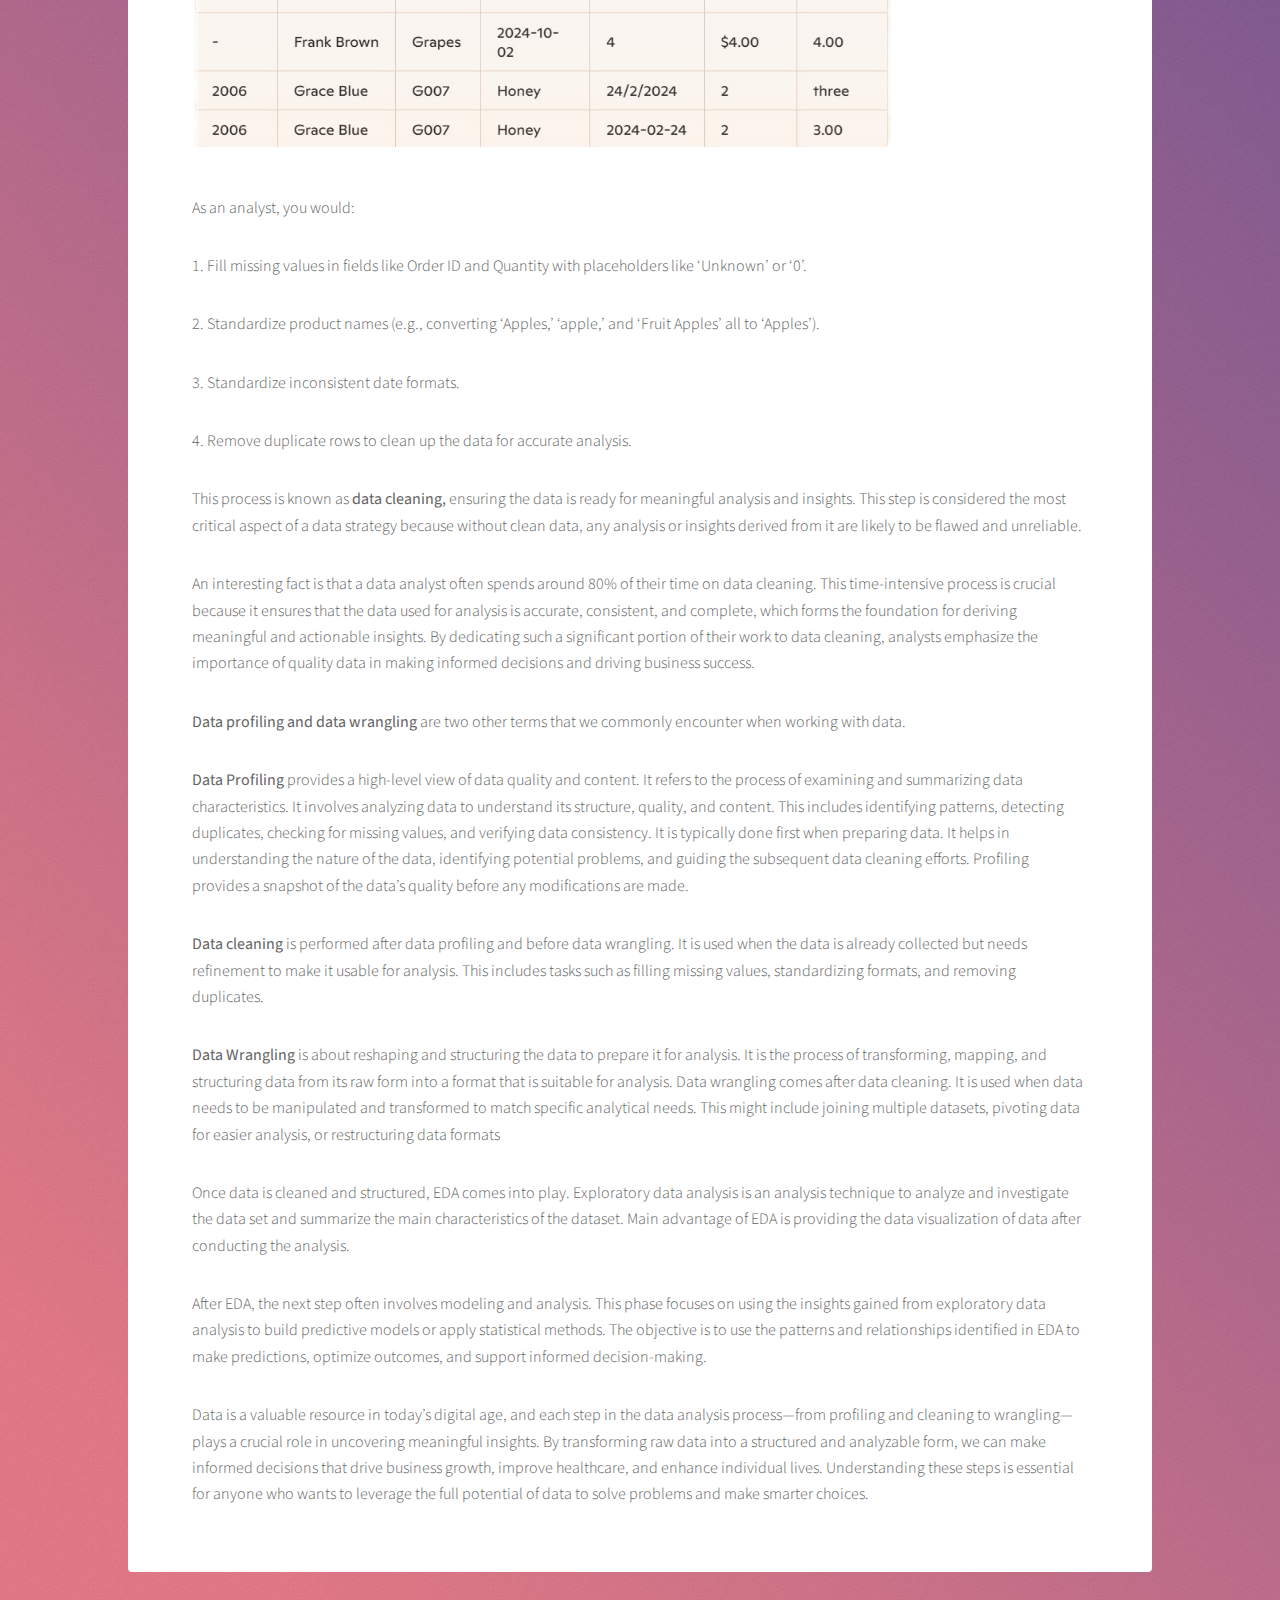
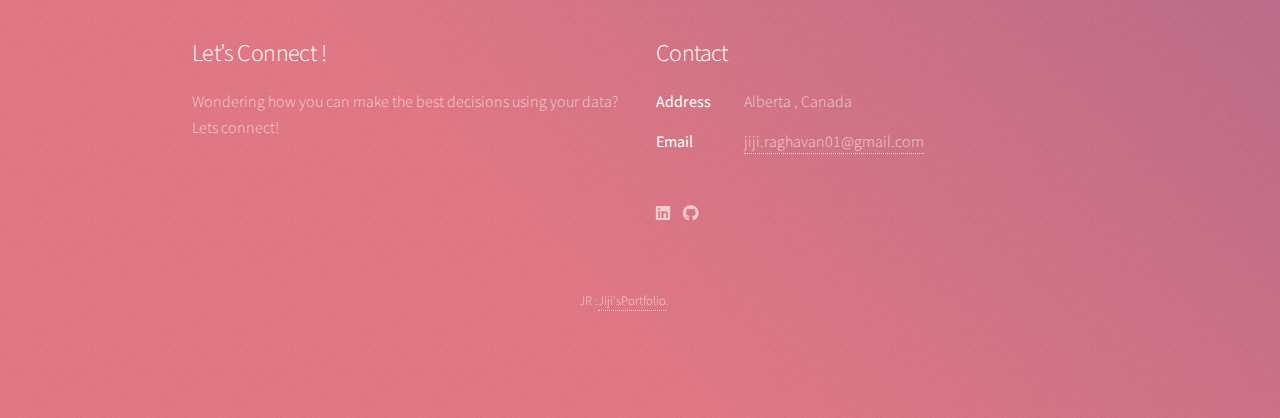
<file: generic.html>
<!DOCTYPE HTML>
<!--
	Stellar by HTML5 UP
	html5up.net | @ajlkn
	Free for personal and commercial use under the CCA 3.0 license (html5up.net/license)
-->
<html>
	<head>
		<title>Jiji'sPortfolio</title>
		<meta charset="utf-8" />
		<meta name="viewport" content="width=device-width, initial-scale=1, user-scalable=no" />
		<link rel="stylesheet" href="assets/css/main.css" />
		<noscript><link rel="stylesheet" href="assets/css/noscript.css" /></noscript>
	</head>
	<body class="is-preload">

		<!-- Wrapper -->
			<div id="wrapper">

				<!-- Header -->
					<header id="header">
						<h1>Data -The Journey from Raw Data to Actionable Knowledge</h1>
						
					</header>

				<!-- Main -->
					<div id="main">

						<!-- Content -->
							<section id="content" class="main">
								<!-- <span class="image main"><img src="images/data.jpg" alt="" /></span>
								<h2>Magna feugiat lorem</h2> -->
								<p>In today's digital age, data is the lifeblood of innovation and decision-making. Every second, millions of emails are sent, thousands of tweets are posted, and millions of transactions occur online, continuously generating a wealth of data. But what exactly is data, and why is it so crucial?</p>

								<p><b>What is Data?</b> Data is information in its raw form—an endless stream of numbers, dates, and text that can be collected, stored, and analyzed. In its raw state, data can appear as mere noise, but it holds the potential to reveal hidden stories, patterns, and insights that can drive smarter decisions and spark innovation. Essentially, data is a bundle of facts and details about what is happening over a period. What we're truly seeking in data is more profound: the underlying patterns and insights that tell a meaningful story.</p>
								<p><b>What is Data Analysis?</b> Data analysis is about uncovering the underlying patterns and trends that reveal how the world works. For businesses, these patterns could highlight customer preferences, operational inefficiencies, or emerging opportunities. In healthcare, data analysis might uncover trends in disease outbreaks or predict treatment effectiveness. For individuals, it could mean better financial planning or healthier lifestyle decisions.</p>
								<p> The power lies not in the data itself, but in our ability to understand it—connecting the dots to create a meaningful story. This is where a data analyst steps in, transforming complex data into clear insights that drive informed decisions.</p>
								<p>For businesses, data analysis can reveal customer preferences, operational inefficiencies, or emerging opportunities. In healthcare, analyzing data could uncover trends in disease outbreaks or predict treatment effectiveness. For individuals, it might mean better financial planning or healthier lifestyle decisions. The value of data comes from our ability to interpret it—connecting the dots to create a meaningful story. From Raw Data to Valuable Knowledge</p>
								<p> The Process of Data Analysis:</p>

								1. <b>Collecting the Right Data: </b>Not all data is valuable. Identifying the specific data that aligns with your goals is the crucial first step in uncovering meaningful insights.</p>
								2. <b>Finding Patterns and Outliers:</b> This step involves analyzing data to find trends (consistent patterns over time) and anomalies (unexpected changes). Trends show what’s consistent, like sales increasing every summer, while anomalies highlight unexpected events, like a sudden drop in performance. Understanding both helps make better decisions and uncover opportunities or issues.</p>
								3. <b>Interpreting the Story:</b> Numbers alone can’t tell a story. Interpretation turns raw data into actionable insights that guide smarter, evidence-based decisions.</p>

								<p><b>Example:</b> Analyzing Customer Purchase Data Let's analyze customer purchase data. The data might be messy—missing values in fields like Order ID and Quantity, inconsistent product names like ‘Apples,’ ‘apple,’ and ‘Fruit Apples,’ quantities written as text like ‘Ten’ and ‘Twelve,’ inconsistent date formats, and some duplicate orders.</p>



								<span class="image main"><img src="images/messydata.jpg" style="width:700px; height:500px;" /></span>
								<p>As an analyst, you would:</p>

									<p>1. Fill missing values in fields like Order ID and Quantity with placeholders like ‘Unknown’ or ‘0’.</p>
									<p>2. Standardize product names (e.g., converting ‘Apples,’ ‘apple,’ and ‘Fruit Apples’ all to ‘Apples’).</p>
									<p>3. Standardize inconsistent date formats.</p>
									<p>4. Remove duplicate rows to clean up the data for accurate analysis.</p>
									This process is known as <b>data cleaning, </b> ensuring the data is ready for meaningful analysis and insights. This step is considered the most critical aspect of a data strategy because without clean data, any analysis or insights derived from it are likely to be flawed and unreliable.</p>
									<p> An interesting fact is that a data analyst often spends around 80% of their time on data cleaning. This time-intensive process is crucial because it ensures that the data used for analysis is accurate, consistent, and complete, which forms the foundation for deriving meaningful and actionable insights. By dedicating such a significant portion of their work to data cleaning, analysts emphasize the importance of quality data in making informed decisions and driving business success.</p>

									<p><b>Data profiling and data wrangling </b> are two other terms that we commonly encounter when working with data.</p>
									<p><b>Data Profiling </b> provides a high-level view of data quality and content. It refers to the process of examining and summarizing data characteristics. It involves analyzing data to understand its structure, quality, and content. This includes identifying patterns, detecting duplicates, checking for missing values, and verifying data consistency.
									It is  typically done first when preparing data. It helps in understanding the nature of the data, identifying potential problems, and guiding the subsequent data cleaning efforts. Profiling provides a snapshot of the data’s quality before any modifications are made.</p>
									<p><b>Data cleaning </b> is performed after data profiling and before data wrangling. It is used when the data is already collected but needs refinement to make it usable for analysis. This includes tasks such as filling missing values, standardizing formats, and removing duplicates.</p>
									<p><b>Data Wrangling </b>is about reshaping and structuring the data to prepare it for analysis.  It is the process of transforming, mapping, and structuring data from its raw form into a format that is suitable for analysis.
										Data wrangling comes after data cleaning. It is used when data needs to be manipulated and transformed to match specific analytical needs. This might include joining multiple datasets, pivoting data for easier analysis, or restructuring data formats</p>
									<p>Once data is cleaned and structured, EDA comes into play. Exploratory data analysis is an analysis technique to analyze and investigate the data set and summarize the main characteristics of the dataset. Main advantage of EDA is providing the data visualization of data after conducting the analysis.</p>
									<p>
										After EDA, the next step often involves modeling and analysis. This phase focuses on using the insights gained from exploratory data analysis to build predictive models or apply statistical methods. The objective is to use the patterns and relationships identified in EDA to make predictions, optimize outcomes, and support informed decision-making.</p>
										Data is a valuable resource in today’s digital age, and each step in the data analysis process—from profiling and cleaning to wrangling—plays a crucial role in uncovering meaningful insights. By transforming raw data into a structured and analyzable form, we can make informed decisions that drive business growth, improve healthcare, and enhance individual lives. Understanding these steps is essential for anyone who wants to leverage the full potential of data to solve problems and make smarter choices.</p>
							</section>

					</div>

				<!-- Footer -->
				<footer id="footer">
					<section>
						<h2>Let’s Connect !</h2>
						<p>Wondering how you can make the best decisions using your data? Lets connect!</p>
						<!-- <ul class="actions">
							<li><a href="generic.html" class="button">Learn More</a></li>
						</ul> -->
					</section>
					<section>
						<h2>Contact</h2>
						<dl class="alt">
							<dt>Address</dt>
							<dd>Alberta , Canada</dd>
							
							<dt>Email</dt>
							<dd><a href="#">jiji.raghavan01@gmail.com</a></dd>
						</dl>
						<ul class="icons">
							<li><a href="https://www.linkedin.com/in/jijir/" class="icon brands fa-linkedin"><span class="label">LinkedIn</span></a></li>
				<li><a href="https://github.com/JijiRaghavan/PortfolioProjects" class="icon brands fa-github"><span class="label">GitHub</span></a></li>
						</ul>
					</section>
					<p class="copyright">JR :<a href="https://html5up.net">Jiji'sPortfolio</a>.</p>
				</footer>
			</div>

		<!-- Scripts -->
			<script src="assets/js/jquery.min.js"></script>
			<script src="assets/js/jquery.scrollex.min.js"></script>
			<script src="assets/js/jquery.scrolly.min.js"></script>
			<script src="assets/js/browser.min.js"></script>
			<script src="assets/js/breakpoints.min.js"></script>
			<script src="assets/js/util.js"></script>
			<script src="assets/js/main.js"></script>

	</body>
</html>
</file>
<file: assets/css/noscript.css>
/*
	Stellar by HTML5 UP
	html5up.net | @ajlkn
	Free for personal and commercial use under the CCA 3.0 license (html5up.net/license)
*/

/* Header */

	body.is-preload #header.alt > * {
		opacity: 1;
	}

	body.is-preload #header.alt .logo {
		-moz-transform: none;
		-webkit-transform: none;
		-ms-transform: none;
		transform: none;
	}
</file>
<file: assets/css/main.css>
@import url(fontawesome-all.min.css);
@import 'https://fonts.googleapis.com/css?family=Source+Sans+Pro:300,400';

/*
	Stellar by HTML5 UP
	html5up.net | @ajlkn
	Free for personal and commercial use under the CCA 3.0 license (html5up.net/license)
*/

html, body, div, span, applet, object,
iframe, h1, h2, h3, h4, h5, h6, p, blockquote,
pre, a, abbr, acronym, address, big, cite,
code, del, dfn, em, img, ins, kbd, q, s, samp,
small, strike, strong, sub, sup, tt, var, b,
u, i, center, dl, dt, dd, ol, ul, li, fieldset,
form, label, legend, table, caption, tbody,
tfoot, thead, tr, th, td, article, aside,
canvas, details, embed, figure, figcaption,
footer, header, hgroup, menu, nav, output, ruby,
section, summary, time, mark, audio, video {
	margin: 0;
	padding: 0;
	border: 0;
	font-size: 100%;
	font: inherit;
	vertical-align: baseline;}

article, aside, details, figcaption, figure,
footer, header, hgroup, menu, nav, section {
	display: block;}

body {
	line-height: 1;
}

ol, ul {
	list-style: none;
}

blockquote, q {
	quotes: none;
}

	blockquote:before, blockquote:after, q:before, q:after {
		content: '';
		content: none;
	}

table {
	border-collapse: collapse;
	border-spacing: 0;
}

body {
	-webkit-text-size-adjust: none;
}

mark {
	background-color: transparent;
	color: inherit;
}

input::-moz-focus-inner {
	border: 0;
	padding: 0;
}

input, select, textarea {
	-moz-appearance: none;
	-webkit-appearance: none;
	-ms-appearance: none;
	appearance: none;
}

/* Basic */

	@-ms-viewport {
		width: device-width;
	}

	body {
		-ms-overflow-style: scrollbar;
	}

	@media screen and (max-width: 480px) {

		html, body {
			min-width: 320px;
		}

	}

	html {
		box-sizing: border-box;
	}

	*, *:before, *:after {
		box-sizing: inherit;
	}

	body {
		background-color: #935d8c;
		background-image: url("images/overlay.png"), -moz-linear-gradient(45deg, #e37682 15%, #5f4d93 85%);
		background-image: url("images/overlay.png"), -webkit-linear-gradient(45deg, #e37682 15%, #5f4d93 85%);
		background-image: url("images/overlay.png"), -ms-linear-gradient(45deg, #e37682 15%, #5f4d93 85%);
		background-image: url("images/overlay.png"), linear-gradient(45deg, #e37682 15%, #5f4d93 85%);
	}

		body.is-preload *, body.is-preload *:before, body.is-preload *:after {
			-moz-animation: none !important;
			-webkit-animation: none !important;
			-ms-animation: none !important;
			animation: none !important;
			-moz-transition: none !important;
			-webkit-transition: none !important;
			-ms-transition: none !important;
			transition: none !important;
		}

/* Type */

	body {
		background-color: #935d8c;
		color: rgba(255, 255, 255, 0.65);
	}

	body, input, select, textarea {
		font-family: "Source Sans Pro", Helvetica, sans-serif;
		font-size: 17pt;
		font-weight: 300;
		line-height: 1.65;
	}

		@media screen and (max-width: 1680px) {

			body, input, select, textarea {
				font-size: 14pt;
			}

		}

		@media screen and (max-width: 1280px) {

			body, input, select, textarea {
				font-size: 12pt;
			}

		}

		@media screen and (max-width: 360px) {

			body, input, select, textarea {
				font-size: 11pt;
			}

		}

	a {
		-moz-transition: color 0.2s ease, border-bottom 0.2s ease;
		-webkit-transition: color 0.2s ease, border-bottom 0.2s ease;
		-ms-transition: color 0.2s ease, border-bottom 0.2s ease;
		transition: color 0.2s ease, border-bottom 0.2s ease;
		text-decoration: none;
		border-bottom: dotted 1px;
		color: inherit;
	}

		a:hover {
			border-bottom-color: transparent;
		}

	strong, b {
		font-weight: 400;
	}

	em, i {
		font-style: italic;
	}

	p {
		margin: 0 0 2em 0;
	}

		p.content {
			-moz-columns: 20em 2;
			-webkit-columns: 20em 2;
			-ms-columns: 20em 2;
			columns: 20em 2;
			-moz-column-gap: 2em;
			-webkit-column-gap: 2em;
			-ms-column-gap: 2em;
			column-gap: 2em;
			text-align: justify;
		}

	h1, h2, h3, h4, h5, h6 {
		font-weight: 300;
		line-height: 1.5;
		margin: 0 0 0.7em 0;
		letter-spacing: -0.025em;
	}

		h1 a, h2 a, h3 a, h4 a, h5 a, h6 a {
			color: inherit;
			text-decoration: none;
		}

	h1 {
		font-size: 2.5em;
		line-height: 1.2;
	}

	h2 {
		font-size: 1.5em;
	}

	h3 {
		font-size: 1.25em;
	}

	h4 {
		font-size: 1.1em;
	}

	h5 {
		font-size: 0.9em;
	}

	h6 {
		font-size: 0.7em;
	}

	@media screen and (max-width: 736px) {

		h1 {
			font-size: 2em;
		}

	}

	sub {
		font-size: 0.8em;
		position: relative;
		top: 0.5em;
	}

	sup {
		font-size: 0.8em;
		position: relative;
		top: -0.5em;
	}

	blockquote {
		border-left: solid 4px;
		font-style: italic;
		margin: 0 0 2em 0;
		padding: 0.5em 0 0.5em 2em;
	}

	code {
		border-radius: 8px;
		border: solid 1px;
		font-family: "Courier New", monospace;
		font-size: 0.9em;
		margin: 0 0.25em;
		padding: 0.25em 0.65em;
	}

	pre {
		-webkit-overflow-scrolling: touch;
		font-family: "Courier New", monospace;
		font-size: 0.9em;
		margin: 0 0 2em 0;
	}

		pre code {
			display: block;
			line-height: 1.75;
			padding: 1em 1.5em;
			overflow-x: auto;
		}

	hr {
		border: 0;
		border-bottom: solid 1px;
		margin: 2em 0;
	}

		hr.major {
			margin: 3em 0;
		}

	.align-left {
		text-align: left;
	}

	.align-center {
		text-align: center;
	}

	.align-right {
		text-align: right;
	}

	input, select, textarea {
		color: #ffffff;
	}

	a:hover {
		color: #ffffff;
	}

	strong, b {
		color: #ffffff;
	}

	h1, h2, h3, h4, h5, h6 {
		color: #ffffff;
	}

	blockquote {
		border-left-color: rgba(255, 255, 255, 0.35);
	}

	code {
		background: rgba(255, 255, 255, 0.075);
		border-color: rgba(255, 255, 255, 0.35);
	}

	hr {
		border-bottom-color: rgba(255, 255, 255, 0.35);
	}

/* Row */

	.row {
		display: flex;
		flex-wrap: wrap;
		box-sizing: border-box;
		align-items: stretch;
	}

		.row > * {
			box-sizing: border-box;
		}

		.row.gtr-uniform > * > :last-child {
			margin-bottom: 0;
		}

		.row.aln-left {
			justify-content: flex-start;
		}

		.row.aln-center {
			justify-content: center;
		}

		.row.aln-right {
			justify-content: flex-end;
		}

		.row.aln-top {
			align-items: flex-start;
		}

		.row.aln-middle {
			align-items: center;
		}

		.row.aln-bottom {
			align-items: flex-end;
		}

		.row > .imp {
			order: -1;
		}

		.row > .col-1 {
			width: 8.33333%;
		}

		.row > .off-1 {
			margin-left: 8.33333%;
		}

		.row > .col-2 {
			width: 16.66667%;
		}

		.row > .off-2 {
			margin-left: 16.66667%;
		}

		.row > .col-3 {
			width: 25%;
		}

		.row > .off-3 {
			margin-left: 25%;
		}

		.row > .col-4 {
			width: 33.33333%;
		}

		.row > .off-4 {
			margin-left: 33.33333%;
		}

		.row > .col-5 {
			width: 41.66667%;
		}

		.row > .off-5 {
			margin-left: 41.66667%;
		}

		.row > .col-6 {
			width: 50%;
		}

		.row > .off-6 {
			margin-left: 50%;
		}

		.row > .col-7 {
			width: 58.33333%;
		}

		.row > .off-7 {
			margin-left: 58.33333%;
		}

		.row > .col-8 {
			width: 66.66667%;
		}

		.row > .off-8 {
			margin-left: 66.66667%;
		}

		.row > .col-9 {
			width: 75%;
		}

		.row > .off-9 {
			margin-left: 75%;
		}

		.row > .col-10 {
			width: 83.33333%;
		}

		.row > .off-10 {
			margin-left: 83.33333%;
		}

		.row > .col-11 {
			width: 91.66667%;
		}

		.row > .off-11 {
			margin-left: 91.66667%;
		}

		.row > .col-12 {
			width: 100%;
		}

		.row > .off-12 {
			margin-left: 100%;
		}

		.row.gtr-0 {
			margin-top: 0;
			margin-left: 0em;
		}

			.row.gtr-0 > * {
				padding: 0 0 0 0em;
			}

			.row.gtr-0.gtr-uniform {
				margin-top: 0em;
			}

				.row.gtr-0.gtr-uniform > * {
					padding-top: 0em;
				}

		.row.gtr-25 {
			margin-top: 0;
			margin-left: -0.375em;
		}

			.row.gtr-25 > * {
				padding: 0 0 0 0.375em;
			}

			.row.gtr-25.gtr-uniform {
				margin-top: -0.375em;
			}

				.row.gtr-25.gtr-uniform > * {
					padding-top: 0.375em;
				}

		.row.gtr-50 {
			margin-top: 0;
			margin-left: -0.75em;
		}

			.row.gtr-50 > * {
				padding: 0 0 0 0.75em;
			}

			.row.gtr-50.gtr-uniform {
				margin-top: -0.75em;
			}

				.row.gtr-50.gtr-uniform > * {
					padding-top: 0.75em;
				}

		.row {
			margin-top: 0;
			margin-left: -1.5em;
		}

			.row > * {
				padding: 0 0 0 1.5em;
			}

			.row.gtr-uniform {
				margin-top: -1.5em;
			}

				.row.gtr-uniform > * {
					padding-top: 1.5em;
				}

		.row.gtr-150 {
			margin-top: 0;
			margin-left: -2.25em;
		}

			.row.gtr-150 > * {
				padding: 0 0 0 2.25em;
			}

			.row.gtr-150.gtr-uniform {
				margin-top: -2.25em;
			}

				.row.gtr-150.gtr-uniform > * {
					padding-top: 2.25em;
				}

		.row.gtr-200 {
			margin-top: 0;
			margin-left: -3em;
		}

			.row.gtr-200 > * {
				padding: 0 0 0 3em;
			}

			.row.gtr-200.gtr-uniform {
				margin-top: -3em;
			}

				.row.gtr-200.gtr-uniform > * {
					padding-top: 3em;
				}

		@media screen and (max-width: 1680px) {

			.row {
				display: flex;
				flex-wrap: wrap;
				box-sizing: border-box;
				align-items: stretch;
			}

				.row > * {
					box-sizing: border-box;
				}

				.row.gtr-uniform > * > :last-child {
					margin-bottom: 0;
				}

				.row.aln-left {
					justify-content: flex-start;
				}

				.row.aln-center {
					justify-content: center;
				}

				.row.aln-right {
					justify-content: flex-end;
				}

				.row.aln-top {
					align-items: flex-start;
				}

				.row.aln-middle {
					align-items: center;
				}

				.row.aln-bottom {
					align-items: flex-end;
				}

				.row > .imp-xlarge {
					order: -1;
				}

				.row > .col-1-xlarge {
					width: 8.33333%;
				}

				.row > .off-1-xlarge {
					margin-left: 8.33333%;
				}

				.row > .col-2-xlarge {
					width: 16.66667%;
				}

				.row > .off-2-xlarge {
					margin-left: 16.66667%;
				}

				.row > .col-3-xlarge {
					width: 25%;
				}

				.row > .off-3-xlarge {
					margin-left: 25%;
				}

				.row > .col-4-xlarge {
					width: 33.33333%;
				}

				.row > .off-4-xlarge {
					margin-left: 33.33333%;
				}

				.row > .col-5-xlarge {
					width: 41.66667%;
				}

				.row > .off-5-xlarge {
					margin-left: 41.66667%;
				}

				.row > .col-6-xlarge {
					width: 50%;
				}

				.row > .off-6-xlarge {
					margin-left: 50%;
				}

				.row > .col-7-xlarge {
					width: 58.33333%;
				}

				.row > .off-7-xlarge {
					margin-left: 58.33333%;
				}

				.row > .col-8-xlarge {
					width: 66.66667%;
				}

				.row > .off-8-xlarge {
					margin-left: 66.66667%;
				}

				.row > .col-9-xlarge {
					width: 75%;
				}

				.row > .off-9-xlarge {
					margin-left: 75%;
				}

				.row > .col-10-xlarge {
					width: 83.33333%;
				}

				.row > .off-10-xlarge {
					margin-left: 83.33333%;
				}

				.row > .col-11-xlarge {
					width: 91.66667%;
				}

				.row > .off-11-xlarge {
					margin-left: 91.66667%;
				}

				.row > .col-12-xlarge {
					width: 100%;
				}

				.row > .off-12-xlarge {
					margin-left: 100%;
				}

				.row.gtr-0 {
					margin-top: 0;
					margin-left: 0em;
				}

					.row.gtr-0 > * {
						padding: 0 0 0 0em;
					}

					.row.gtr-0.gtr-uniform {
						margin-top: 0em;
					}

						.row.gtr-0.gtr-uniform > * {
							padding-top: 0em;
						}

				.row.gtr-25 {
					margin-top: 0;
					margin-left: -0.375em;
				}

					.row.gtr-25 > * {
						padding: 0 0 0 0.375em;
					}

					.row.gtr-25.gtr-uniform {
						margin-top: -0.375em;
					}

						.row.gtr-25.gtr-uniform > * {
							padding-top: 0.375em;
						}

				.row.gtr-50 {
					margin-top: 0;
					margin-left: -0.75em;
				}

					.row.gtr-50 > * {
						padding: 0 0 0 0.75em;
					}

					.row.gtr-50.gtr-uniform {
						margin-top: -0.75em;
					}

						.row.gtr-50.gtr-uniform > * {
							padding-top: 0.75em;
						}

				.row {
					margin-top: 0;
					margin-left: -1.5em;
				}

					.row > * {
						padding: 0 0 0 1.5em;
					}

					.row.gtr-uniform {
						margin-top: -1.5em;
					}

						.row.gtr-uniform > * {
							padding-top: 1.5em;
						}

				.row.gtr-150 {
					margin-top: 0;
					margin-left: -2.25em;
				}

					.row.gtr-150 > * {
						padding: 0 0 0 2.25em;
					}

					.row.gtr-150.gtr-uniform {
						margin-top: -2.25em;
					}

						.row.gtr-150.gtr-uniform > * {
							padding-top: 2.25em;
						}

				.row.gtr-200 {
					margin-top: 0;
					margin-left: -3em;
				}

					.row.gtr-200 > * {
						padding: 0 0 0 3em;
					}

					.row.gtr-200.gtr-uniform {
						margin-top: -3em;
					}

						.row.gtr-200.gtr-uniform > * {
							padding-top: 3em;
						}

		}

		@media screen and (max-width: 1280px) {

			.row {
				display: flex;
				flex-wrap: wrap;
				box-sizing: border-box;
				align-items: stretch;
			}

				.row > * {
					box-sizing: border-box;
				}

				.row.gtr-uniform > * > :last-child {
					margin-bottom: 0;
				}

				.row.aln-left {
					justify-content: flex-start;
				}

				.row.aln-center {
					justify-content: center;
				}

				.row.aln-right {
					justify-content: flex-end;
				}

				.row.aln-top {
					align-items: flex-start;
				}

				.row.aln-middle {
					align-items: center;
				}

				.row.aln-bottom {
					align-items: flex-end;
				}

				.row > .imp-large {
					order: -1;
				}

				.row > .col-1-large {
					width: 8.33333%;
				}

				.row > .off-1-large {
					margin-left: 8.33333%;
				}

				.row > .col-2-large {
					width: 16.66667%;
				}

				.row > .off-2-large {
					margin-left: 16.66667%;
				}

				.row > .col-3-large {
					width: 25%;
				}

				.row > .off-3-large {
					margin-left: 25%;
				}

				.row > .col-4-large {
					width: 33.33333%;
				}

				.row > .off-4-large {
					margin-left: 33.33333%;
				}

				.row > .col-5-large {
					width: 41.66667%;
				}

				.row > .off-5-large {
					margin-left: 41.66667%;
				}

				.row > .col-6-large {
					width: 50%;
				}

				.row > .off-6-large {
					margin-left: 50%;
				}

				.row > .col-7-large {
					width: 58.33333%;
				}

				.row > .off-7-large {
					margin-left: 58.33333%;
				}

				.row > .col-8-large {
					width: 66.66667%;
				}

				.row > .off-8-large {
					margin-left: 66.66667%;
				}

				.row > .col-9-large {
					width: 75%;
				}

				.row > .off-9-large {
					margin-left: 75%;
				}

				.row > .col-10-large {
					width: 83.33333%;
				}

				.row > .off-10-large {
					margin-left: 83.33333%;
				}

				.row > .col-11-large {
					width: 91.66667%;
				}

				.row > .off-11-large {
					margin-left: 91.66667%;
				}

				.row > .col-12-large {
					width: 100%;
				}

				.row > .off-12-large {
					margin-left: 100%;
				}

				.row.gtr-0 {
					margin-top: 0;
					margin-left: 0em;
				}

					.row.gtr-0 > * {
						padding: 0 0 0 0em;
					}

					.row.gtr-0.gtr-uniform {
						margin-top: 0em;
					}

						.row.gtr-0.gtr-uniform > * {
							padding-top: 0em;
						}

				.row.gtr-25 {
					margin-top: 0;
					margin-left: -0.375em;
				}

					.row.gtr-25 > * {
						padding: 0 0 0 0.375em;
					}

					.row.gtr-25.gtr-uniform {
						margin-top: -0.375em;
					}

						.row.gtr-25.gtr-uniform > * {
							padding-top: 0.375em;
						}

				.row.gtr-50 {
					margin-top: 0;
					margin-left: -0.75em;
				}

					.row.gtr-50 > * {
						padding: 0 0 0 0.75em;
					}

					.row.gtr-50.gtr-uniform {
						margin-top: -0.75em;
					}

						.row.gtr-50.gtr-uniform > * {
							padding-top: 0.75em;
						}

				.row {
					margin-top: 0;
					margin-left: -1.5em;
				}

					.row > * {
						padding: 0 0 0 1.5em;
					}

					.row.gtr-uniform {
						margin-top: -1.5em;
					}

						.row.gtr-uniform > * {
							padding-top: 1.5em;
						}

				.row.gtr-150 {
					margin-top: 0;
					margin-left: -2.25em;
				}

					.row.gtr-150 > * {
						padding: 0 0 0 2.25em;
					}

					.row.gtr-150.gtr-uniform {
						margin-top: -2.25em;
					}

						.row.gtr-150.gtr-uniform > * {
							padding-top: 2.25em;
						}

				.row.gtr-200 {
					margin-top: 0;
					margin-left: -3em;
				}

					.row.gtr-200 > * {
						padding: 0 0 0 3em;
					}

					.row.gtr-200.gtr-uniform {
						margin-top: -3em;
					}

						.row.gtr-200.gtr-uniform > * {
							padding-top: 3em;
						}

		}

		@media screen and (max-width: 980px) {

			.row {
				display: flex;
				flex-wrap: wrap;
				box-sizing: border-box;
				align-items: stretch;
			}

				.row > * {
					box-sizing: border-box;
				}

				.row.gtr-uniform > * > :last-child {
					margin-bottom: 0;
				}

				.row.aln-left {
					justify-content: flex-start;
				}

				.row.aln-center {
					justify-content: center;
				}

				.row.aln-right {
					justify-content: flex-end;
				}

				.row.aln-top {
					align-items: flex-start;
				}

				.row.aln-middle {
					align-items: center;
				}

				.row.aln-bottom {
					align-items: flex-end;
				}

				.row > .imp-medium {
					order: -1;
				}

				.row > .col-1-medium {
					width: 8.33333%;
				}

				.row > .off-1-medium {
					margin-left: 8.33333%;
				}

				.row > .col-2-medium {
					width: 16.66667%;
				}

				.row > .off-2-medium {
					margin-left: 16.66667%;
				}

				.row > .col-3-medium {
					width: 25%;
				}

				.row > .off-3-medium {
					margin-left: 25%;
				}

				.row > .col-4-medium {
					width: 33.33333%;
				}

				.row > .off-4-medium {
					margin-left: 33.33333%;
				}

				.row > .col-5-medium {
					width: 41.66667%;
				}

				.row > .off-5-medium {
					margin-left: 41.66667%;
				}

				.row > .col-6-medium {
					width: 50%;
				}

				.row > .off-6-medium {
					margin-left: 50%;
				}

				.row > .col-7-medium {
					width: 58.33333%;
				}

				.row > .off-7-medium {
					margin-left: 58.33333%;
				}

				.row > .col-8-medium {
					width: 66.66667%;
				}

				.row > .off-8-medium {
					margin-left: 66.66667%;
				}

				.row > .col-9-medium {
					width: 75%;
				}

				.row > .off-9-medium {
					margin-left: 75%;
				}

				.row > .col-10-medium {
					width: 83.33333%;
				}

				.row > .off-10-medium {
					margin-left: 83.33333%;
				}

				.row > .col-11-medium {
					width: 91.66667%;
				}

				.row > .off-11-medium {
					margin-left: 91.66667%;
				}

				.row > .col-12-medium {
					width: 100%;
				}

				.row > .off-12-medium {
					margin-left: 100%;
				}

				.row.gtr-0 {
					margin-top: 0;
					margin-left: 0em;
				}

					.row.gtr-0 > * {
						padding: 0 0 0 0em;
					}

					.row.gtr-0.gtr-uniform {
						margin-top: 0em;
					}

						.row.gtr-0.gtr-uniform > * {
							padding-top: 0em;
						}

				.row.gtr-25 {
					margin-top: 0;
					margin-left: -0.375em;
				}

					.row.gtr-25 > * {
						padding: 0 0 0 0.375em;
					}

					.row.gtr-25.gtr-uniform {
						margin-top: -0.375em;
					}

						.row.gtr-25.gtr-uniform > * {
							padding-top: 0.375em;
						}

				.row.gtr-50 {
					margin-top: 0;
					margin-left: -0.75em;
				}

					.row.gtr-50 > * {
						padding: 0 0 0 0.75em;
					}

					.row.gtr-50.gtr-uniform {
						margin-top: -0.75em;
					}

						.row.gtr-50.gtr-uniform > * {
							padding-top: 0.75em;
						}

				.row {
					margin-top: 0;
					margin-left: -1.5em;
				}

					.row > * {
						padding: 0 0 0 1.5em;
					}

					.row.gtr-uniform {
						margin-top: -1.5em;
					}

						.row.gtr-uniform > * {
							padding-top: 1.5em;
						}

				.row.gtr-150 {
					margin-top: 0;
					margin-left: -2.25em;
				}

					.row.gtr-150 > * {
						padding: 0 0 0 2.25em;
					}

					.row.gtr-150.gtr-uniform {
						margin-top: -2.25em;
					}

						.row.gtr-150.gtr-uniform > * {
							padding-top: 2.25em;
						}

				.row.gtr-200 {
					margin-top: 0;
					margin-left: -3em;
				}

					.row.gtr-200 > * {
						padding: 0 0 0 3em;
					}

					.row.gtr-200.gtr-uniform {
						margin-top: -3em;
					}

						.row.gtr-200.gtr-uniform > * {
							padding-top: 3em;
						}

		}

		@media screen and (max-width: 736px) {

			.row {
				display: flex;
				flex-wrap: wrap;
				box-sizing: border-box;
				align-items: stretch;
			}

				.row > * {
					box-sizing: border-box;
				}

				.row.gtr-uniform > * > :last-child {
					margin-bottom: 0;
				}

				.row.aln-left {
					justify-content: flex-start;
				}

				.row.aln-center {
					justify-content: center;
				}

				.row.aln-right {
					justify-content: flex-end;
				}

				.row.aln-top {
					align-items: flex-start;
				}

				.row.aln-middle {
					align-items: center;
				}

				.row.aln-bottom {
					align-items: flex-end;
				}

				.row > .imp-small {
					order: -1;
				}

				.row > .col-1-small {
					width: 8.33333%;
				}

				.row > .off-1-small {
					margin-left: 8.33333%;
				}

				.row > .col-2-small {
					width: 16.66667%;
				}

				.row > .off-2-small {
					margin-left: 16.66667%;
				}

				.row > .col-3-small {
					width: 25%;
				}

				.row > .off-3-small {
					margin-left: 25%;
				}

				.row > .col-4-small {
					width: 33.33333%;
				}

				.row > .off-4-small {
					margin-left: 33.33333%;
				}

				.row > .col-5-small {
					width: 41.66667%;
				}

				.row > .off-5-small {
					margin-left: 41.66667%;
				}

				.row > .col-6-small {
					width: 50%;
				}

				.row > .off-6-small {
					margin-left: 50%;
				}

				.row > .col-7-small {
					width: 58.33333%;
				}

				.row > .off-7-small {
					margin-left: 58.33333%;
				}

				.row > .col-8-small {
					width: 66.66667%;
				}

				.row > .off-8-small {
					margin-left: 66.66667%;
				}

				.row > .col-9-small {
					width: 75%;
				}

				.row > .off-9-small {
					margin-left: 75%;
				}

				.row > .col-10-small {
					width: 83.33333%;
				}

				.row > .off-10-small {
					margin-left: 83.33333%;
				}

				.row > .col-11-small {
					width: 91.66667%;
				}

				.row > .off-11-small {
					margin-left: 91.66667%;
				}

				.row > .col-12-small {
					width: 100%;
				}

				.row > .off-12-small {
					margin-left: 100%;
				}

				.row.gtr-0 {
					margin-top: 0;
					margin-left: 0em;
				}

					.row.gtr-0 > * {
						padding: 0 0 0 0em;
					}

					.row.gtr-0.gtr-uniform {
						margin-top: 0em;
					}

						.row.gtr-0.gtr-uniform > * {
							padding-top: 0em;
						}

				.row.gtr-25 {
					margin-top: 0;
					margin-left: -0.25em;
				}

					.row.gtr-25 > * {
						padding: 0 0 0 0.25em;
					}

					.row.gtr-25.gtr-uniform {
						margin-top: -0.25em;
					}

						.row.gtr-25.gtr-uniform > * {
							padding-top: 0.25em;
						}

				.row.gtr-50 {
					margin-top: 0;
					margin-left: -0.5em;
				}

					.row.gtr-50 > * {
						padding: 0 0 0 0.5em;
					}

					.row.gtr-50.gtr-uniform {
						margin-top: -0.5em;
					}

						.row.gtr-50.gtr-uniform > * {
							padding-top: 0.5em;
						}

				.row {
					margin-top: 0;
					margin-left: -1em;
				}

					.row > * {
						padding: 0 0 0 1em;
					}

					.row.gtr-uniform {
						margin-top: -1em;
					}

						.row.gtr-uniform > * {
							padding-top: 1em;
						}

				.row.gtr-150 {
					margin-top: 0;
					margin-left: -1.5em;
				}

					.row.gtr-150 > * {
						padding: 0 0 0 1.5em;
					}

					.row.gtr-150.gtr-uniform {
						margin-top: -1.5em;
					}

						.row.gtr-150.gtr-uniform > * {
							padding-top: 1.5em;
						}

				.row.gtr-200 {
					margin-top: 0;
					margin-left: -2em;
				}

					.row.gtr-200 > * {
						padding: 0 0 0 2em;
					}

					.row.gtr-200.gtr-uniform {
						margin-top: -2em;
					}

						.row.gtr-200.gtr-uniform > * {
							padding-top: 2em;
						}

		}

		@media screen and (max-width: 480px) {

			.row {
				display: flex;
				flex-wrap: wrap;
				box-sizing: border-box;
				align-items: stretch;
			}

				.row > * {
					box-sizing: border-box;
				}

				.row.gtr-uniform > * > :last-child {
					margin-bottom: 0;
				}

				.row.aln-left {
					justify-content: flex-start;
				}

				.row.aln-center {
					justify-content: center;
				}

				.row.aln-right {
					justify-content: flex-end;
				}

				.row.aln-top {
					align-items: flex-start;
				}

				.row.aln-middle {
					align-items: center;
				}

				.row.aln-bottom {
					align-items: flex-end;
				}

				.row > .imp-xsmall {
					order: -1;
				}

				.row > .col-1-xsmall {
					width: 8.33333%;
				}

				.row > .off-1-xsmall {
					margin-left: 8.33333%;
				}

				.row > .col-2-xsmall {
					width: 16.66667%;
				}

				.row > .off-2-xsmall {
					margin-left: 16.66667%;
				}

				.row > .col-3-xsmall {
					width: 25%;
				}

				.row > .off-3-xsmall {
					margin-left: 25%;
				}

				.row > .col-4-xsmall {
					width: 33.33333%;
				}

				.row > .off-4-xsmall {
					margin-left: 33.33333%;
				}

				.row > .col-5-xsmall {
					width: 41.66667%;
				}

				.row > .off-5-xsmall {
					margin-left: 41.66667%;
				}

				.row > .col-6-xsmall {
					width: 50%;
				}

				.row > .off-6-xsmall {
					margin-left: 50%;
				}

				.row > .col-7-xsmall {
					width: 58.33333%;
				}

				.row > .off-7-xsmall {
					margin-left: 58.33333%;
				}

				.row > .col-8-xsmall {
					width: 66.66667%;
				}

				.row > .off-8-xsmall {
					margin-left: 66.66667%;
				}

				.row > .col-9-xsmall {
					width: 75%;
				}

				.row > .off-9-xsmall {
					margin-left: 75%;
				}

				.row > .col-10-xsmall {
					width: 83.33333%;
				}

				.row > .off-10-xsmall {
					margin-left: 83.33333%;
				}

				.row > .col-11-xsmall {
					width: 91.66667%;
				}

				.row > .off-11-xsmall {
					margin-left: 91.66667%;
				}

				.row > .col-12-xsmall {
					width: 100%;
				}

				.row > .off-12-xsmall {
					margin-left: 100%;
				}

				.row.gtr-0 {
					margin-top: 0;
					margin-left: 0em;
				}

					.row.gtr-0 > * {
						padding: 0 0 0 0em;
					}

					.row.gtr-0.gtr-uniform {
						margin-top: 0em;
					}

						.row.gtr-0.gtr-uniform > * {
							padding-top: 0em;
						}

				.row.gtr-25 {
					margin-top: 0;
					margin-left: -0.3125em;
				}

					.row.gtr-25 > * {
						padding: 0 0 0 0.3125em;
					}

					.row.gtr-25.gtr-uniform {
						margin-top: -0.3125em;
					}

						.row.gtr-25.gtr-uniform > * {
							padding-top: 0.3125em;
						}

				.row.gtr-50 {
					margin-top: 0;
					margin-left: -0.625em;
				}

					.row.gtr-50 > * {
						padding: 0 0 0 0.625em;
					}

					.row.gtr-50.gtr-uniform {
						margin-top: -0.625em;
					}

						.row.gtr-50.gtr-uniform > * {
							padding-top: 0.625em;
						}

				.row {
					margin-top: 0;
					margin-left: -1.25em;
				}

					.row > * {
						padding: 0 0 0 1.25em;
					}

					.row.gtr-uniform {
						margin-top: -1.25em;
					}

						.row.gtr-uniform > * {
							padding-top: 1.25em;
						}

				.row.gtr-150 {
					margin-top: 0;
					margin-left: -1.875em;
				}

					.row.gtr-150 > * {
						padding: 0 0 0 1.875em;
					}

					.row.gtr-150.gtr-uniform {
						margin-top: -1.875em;
					}

						.row.gtr-150.gtr-uniform > * {
							padding-top: 1.875em;
						}

				.row.gtr-200 {
					margin-top: 0;
					margin-left: -2.5em;
				}

					.row.gtr-200 > * {
						padding: 0 0 0 2.5em;
					}

					.row.gtr-200.gtr-uniform {
						margin-top: -2.5em;
					}

						.row.gtr-200.gtr-uniform > * {
							padding-top: 2.5em;
						}

		}

/* Box */

	.box {
		border-radius: 8px;
		border: solid;
		margin-bottom: 2em;
		padding: 1.5em;
	}

		.box > :last-child,
		.box > :last-child > :last-child,
		.box > :last-child > :last-child > :last-child {
			margin-bottom: 0;
		}

		.box.alt {
			border: 0;
			border-radius: 0;
			padding: 0;
		}

	.box {
		border-color: rgba(255, 255, 255, 0.35);
	}

/* Button */

	input[type="submit"],
	input[type="reset"],
	input[type="button"],
	button,
	.button {
		-moz-appearance: none;
		-webkit-appearance: none;
		-ms-appearance: none;
		appearance: none;
		-moz-transition: background-color 0.2s ease-in-out, color 0.2s ease-in-out;
		-webkit-transition: background-color 0.2s ease-in-out, color 0.2s ease-in-out;
		-ms-transition: background-color 0.2s ease-in-out, color 0.2s ease-in-out;
		transition: background-color 0.2s ease-in-out, color 0.2s ease-in-out;
		border-radius: 8px;
		border: 0;
		cursor: pointer;
		display: inline-block;
		font-weight: 300;
		height: 2.75em;
		line-height: 2.75em;
		min-width: 9.25em;
		padding: 0 1.5em;
		text-align: center;
		text-decoration: none;
		white-space: nowrap;
	}

		input[type="submit"].icon,
		input[type="reset"].icon,
		input[type="button"].icon,
		button.icon,
		.button.icon {
			padding-left: 1.35em;
		}

			input[type="submit"].icon:before,
			input[type="reset"].icon:before,
			input[type="button"].icon:before,
			button.icon:before,
			.button.icon:before {
				margin-right: 0.5em;
			}

		input[type="submit"].fit,
		input[type="reset"].fit,
		input[type="button"].fit,
		button.fit,
		.button.fit {
			width: 100%;
		}

		input[type="submit"].small,
		input[type="reset"].small,
		input[type="button"].small,
		button.small,
		.button.small {
			font-size: 0.8em;
		}

		input[type="submit"].large,
		input[type="reset"].large,
		input[type="button"].large,
		button.large,
		.button.large {
			font-size: 1.35em;
		}

		input[type="submit"].disabled, input[type="submit"]:disabled,
		input[type="reset"].disabled,
		input[type="reset"]:disabled,
		input[type="button"].disabled,
		input[type="button"]:disabled,
		button.disabled,
		button:disabled,
		.button.disabled,
		.button:disabled {
			pointer-events: none;
			opacity: 0.25;
		}

		@media screen and (max-width: 736px) {

			input[type="submit"],
			input[type="reset"],
			input[type="button"],
			button,
			.button {
				min-width: 0;
			}

		}

	input[type="submit"],
	input[type="reset"],
	input[type="button"],
	button,
	.button {
		background-color: transparent;
		box-shadow: inset 0 0 0 1px rgba(255, 255, 255, 0.35);
		color: #ffffff !important;
	}

		input[type="submit"]:hover,
		input[type="reset"]:hover,
		input[type="button"]:hover,
		button:hover,
		.button:hover {
			background-color: rgba(255, 255, 255, 0.075);
		}

		input[type="submit"]:active,
		input[type="reset"]:active,
		input[type="button"]:active,
		button:active,
		.button:active {
			background-color: rgba(255, 255, 255, 0.2);
		}

		input[type="submit"].icon:before,
		input[type="reset"].icon:before,
		input[type="button"].icon:before,
		button.icon:before,
		.button.icon:before {
			color: rgba(255, 255, 255, 0.5);
		}

		input[type="submit"].primary,
		input[type="reset"].primary,
		input[type="button"].primary,
		button.primary,
		.button.primary {
			background-color: #8cc9f0;
			color: #ffffff !important;
			box-shadow: none;
		}

			input[type="submit"].primary:hover,
			input[type="reset"].primary:hover,
			input[type="button"].primary:hover,
			button.primary:hover,
			.button.primary:hover {
				background-color: #9acff2;
			}

			input[type="submit"].primary:active,
			input[type="reset"].primary:active,
			input[type="button"].primary:active,
			button.primary:active,
			.button.primary:active {
				background-color: #7ec3ee;
			}

			input[type="submit"].primary.icon:before,
			input[type="reset"].primary.icon:before,
			input[type="button"].primary.icon:before,
			button.primary.icon:before,
			.button.primary.icon:before {
				color: #ffffff !important;
			}

/* Form */

	form {
		margin: 0 0 2em 0;
	}

	label {
		display: block;
		font-size: 0.9em;
		font-weight: 400;
		margin: 0 0 1em 0;
	}

	input[type="text"],
	input[type="password"],
	input[type="email"],
	select,
	textarea {
		-moz-appearance: none;
		-webkit-appearance: none;
		-ms-appearance: none;
		appearance: none;
		border-radius: 8px;
		border: solid 1px;
		color: inherit;
		display: block;
		outline: 0;
		padding: 0 1em;
		text-decoration: none;
		width: 100%;
	}

		input[type="text"]:invalid,
		input[type="password"]:invalid,
		input[type="email"]:invalid,
		select:invalid,
		textarea:invalid {
			box-shadow: none;
		}

	select {
		background-size: 1.25rem;
		background-repeat: no-repeat;
		background-position: calc(100% - 1rem) center;
		height: 2.75em;
		padding-right: 2.75em;
		text-overflow: ellipsis;
	}

		select:focus::-ms-value {
			background-color: transparent;
		}

		select::-ms-expand {
			display: none;
		}

	input[type="text"],
	input[type="password"],
	input[type="email"],
	select {
		height: 2.75em;
	}

	textarea {
		padding: 0.75em 1em;
	}

	input[type="checkbox"],
	input[type="radio"] {
		-moz-appearance: none;
		-webkit-appearance: none;
		-ms-appearance: none;
		appearance: none;
		display: block;
		float: left;
		margin-right: -2em;
		opacity: 0;
		width: 1em;
		z-index: -1;
	}

		input[type="checkbox"] + label,
		input[type="radio"] + label {
			text-decoration: none;
			cursor: pointer;
			display: inline-block;
			font-size: 1em;
			font-weight: 300;
			padding-left: 2.4em;
			padding-right: 0.75em;
			position: relative;
		}

			input[type="checkbox"] + label:before,
			input[type="radio"] + label:before {
				-moz-osx-font-smoothing: grayscale;
				-webkit-font-smoothing: antialiased;
				display: inline-block;
				font-style: normal;
				font-variant: normal;
				text-rendering: auto;
				line-height: 1;
				text-transform: none !important;
				font-family: 'Font Awesome 5 Free';
				font-weight: 900;
			}

			input[type="checkbox"] + label:before,
			input[type="radio"] + label:before {
				border-radius: 8px;
				border: solid 1px;
				content: '';
				display: inline-block;
				font-size: 0.8em;
				height: 2.0625em;
				left: 0;
				line-height: 2.0625em;
				position: absolute;
				text-align: center;
				top: 0;
				width: 2.0625em;
			}

		input[type="checkbox"]:checked + label:before,
		input[type="radio"]:checked + label:before {
			content: '\f00c';
		}

	input[type="checkbox"] + label:before {
		border-radius: 8px;
	}

	input[type="radio"] + label:before {
		border-radius: 100%;
	}

	::-webkit-input-placeholder {
		opacity: 1.0;
	}

	:-moz-placeholder {
		opacity: 1.0;
	}

	::-moz-placeholder {
		opacity: 1.0;
	}

	:-ms-input-placeholder {
		opacity: 1.0;
	}

	label {
		color: #ffffff;
	}

	input[type="text"],
	input[type="password"],
	input[type="email"],
	select,
	textarea {
		background-color: rgba(255, 255, 255, 0.075);
		border-color: rgba(255, 255, 255, 0.35);
	}

		input[type="text"]:focus,
		input[type="password"]:focus,
		input[type="email"]:focus,
		select:focus,
		textarea:focus {
			border-color: #8cc9f0;
			box-shadow: 0 0 0 1px #8cc9f0;
		}

	select {
		background-image: url("data:image/svg+xml;charset=utf8,%3Csvg xmlns='http://www.w3.org/2000/svg' width='40' height='40' preserveAspectRatio='none' viewBox='0 0 40 40'%3E%3Cpath d='M9.4,12.3l10.4,10.4l10.4-10.4c0.2-0.2,0.5-0.4,0.9-0.4c0.3,0,0.6,0.1,0.9,0.4l3.3,3.3c0.2,0.2,0.4,0.5,0.4,0.9 c0,0.4-0.1,0.6-0.4,0.9L20.7,31.9c-0.2,0.2-0.5,0.4-0.9,0.4c-0.3,0-0.6-0.1-0.9-0.4L4.3,17.3c-0.2-0.2-0.4-0.5-0.4-0.9 c0-0.4,0.1-0.6,0.4-0.9l3.3-3.3c0.2-0.2,0.5-0.4,0.9-0.4S9.1,12.1,9.4,12.3z' fill='rgba(255, 255, 255, 0.35)' /%3E%3C/svg%3E");
	}

		select option {
			color: #ffffff;
			background: #935d8c;
		}

	input[type="checkbox"] + label,
	input[type="radio"] + label {
		color: rgba(255, 255, 255, 0.65);
	}

		input[type="checkbox"] + label:before,
		input[type="radio"] + label:before {
			background: rgba(255, 255, 255, 0.075);
			border-color: rgba(255, 255, 255, 0.35);
		}

	input[type="checkbox"]:checked + label:before,
	input[type="radio"]:checked + label:before {
		background-color: #ffffff;
		border-color: #ffffff;
		color: #935d8c;
	}

	input[type="checkbox"]:focus + label:before,
	input[type="radio"]:focus + label:before {
		border-color: #8cc9f0;
		box-shadow: 0 0 0 1px #8cc9f0;
	}

	::-webkit-input-placeholder {
		color: rgba(255, 255, 255, 0.5) !important;
	}

	:-moz-placeholder {
		color: rgba(255, 255, 255, 0.5) !important;
	}

	::-moz-placeholder {
		color: rgba(255, 255, 255, 0.5) !important;
	}

	:-ms-input-placeholder {
		color: rgba(255, 255, 255, 0.5) !important;
	}

	.formerize-placeholder {
		color: rgba(255, 255, 255, 0.5) !important;
	}

/* Icon */

	.icon {
		text-decoration: none;
		-moz-transition: background-color 0.2s ease-in-out, color 0.2s ease-in-out;
		-webkit-transition: background-color 0.2s ease-in-out, color 0.2s ease-in-out;
		-ms-transition: background-color 0.2s ease-in-out, color 0.2s ease-in-out;
		transition: background-color 0.2s ease-in-out, color 0.2s ease-in-out;
		border-bottom: none;
		position: relative;
	}

		.icon:before {
			-moz-osx-font-smoothing: grayscale;
			-webkit-font-smoothing: antialiased;
			display: inline-block;
			font-style: normal;
			font-variant: normal;
			text-rendering: auto;
			line-height: 1;
			text-transform: none !important;
			font-family: 'Font Awesome 5 Free';
			font-weight: 400;
		}

		.icon > .label {
			display: none;
		}

		.icon:before {
			line-height: solid;
		}

		.icon.solid:before {
			font-weight: 900;
		}

		.icon.brands:before {
			font-family: 'Font Awesome 5 Brands';
		}

		.icon.major {
			border: solid 1px;
			display: inline-block;
			border-radius: 100%;
			padding: 0.65em;
			margin: 0 0 2em 0;
			cursor: default;
		}

			.icon.major:before {
				display: inline-block;
				font-size: 6.25rem;
				width: 2.25em;
				height: 2.25em;
				line-height: 2.2em;
				border-radius: 100%;
				border: solid 1px;
				text-align: center;
			}

		.icon.alt {
			display: inline-block;
			border: solid 1px;
			border-radius: 100%;
		}

			.icon.alt:before {
				display: block;
				font-size: 1.25em;
				width: 2em;
				height: 2em;
				text-align: center;
				line-height: 2em;
			}

		.icon.style1 {
			color: #efa8b0;
		}

		.icon.style2 {
			color: #c79cc8;
		}

		.icon.style3 {
			color: #a89cc8;
		}

		.icon.style4 {
			color: #9bb2e1;
		}

		.icon.style5 {
			color: #8cc9f0;
		}

		@media screen and (max-width: 1680px) {

			.icon.major:before {
				font-size: 5.5rem;
			}

		}

		@media screen and (max-width: 1280px) {

			.icon.major:before {
				font-size: 4.75rem;
			}

		}

		@media screen and (max-width: 736px) {

			.icon.major {
				margin: 0 0 1.5em 0;
				padding: 0.35em;
			}

				.icon.major:before {
					font-size: 3.5rem;
				}

		}

	.icon.major {
		border-color: rgba(255, 255, 255, 0.35);
	}

		.icon.major:before {
			border-color: rgba(255, 255, 255, 0.35);
		}

	.icon.alt {
		border-color: rgba(255, 255, 255, 0.35);
		color: #ffffff;
	}

		.icon.alt:hover {
			background-color: rgba(255, 255, 255, 0.075);
		}

		.icon.alt:active {
			background-color: rgba(255, 255, 255, 0.2);
		}

/* Image */

	.image {
		border-radius: 8px;
		border: 0;
		display: inline-block;
		position: relative;
	}

		.image img {
			border-radius: 8px;
			display: block;
		}

		.image.left, .image.right {
			max-width: 40%;
		}

			.image.left img, .image.right img {
				width: 100%;
			}

		.image.left {
			float: left;
			margin: 0 1.5em 1em 0;
			top: 0.25em;
		}

		.image.right {
			float: right;
			margin: 0 0 1em 1.5em;
			top: 0.25em;
		}

		.image.fit {
			display: block;
			margin: 0 0 2em 0;
			width: 100%;
		}

			.image.fit img {
				width: 100%;
			}

		.image.main {
			display: block;
			margin: 0 0 3em 0;
			width: 100%;
		}

			.image.main img {
				width: 100%;
			}

/* List */

	ol {
		list-style: decimal;
		margin: 0 0 2em 0;
		padding-left: 1.25em;
	}

		ol li {
			padding-left: 0.25em;
		}

	ul {
		list-style: disc;
		margin: 0 0 2em 0;
		padding-left: 1em;
	}

		ul li {
			padding-left: 0.5em;
		}

		ul.alt {
			list-style: none;
			padding-left: 0;
		}

			ul.alt li {
				border-top: solid 1px;
				padding: 0.5em 0;
			}

				ul.alt li:first-child {
					border-top: 0;
					padding-top: 0;
				}

	dl {
		margin: 0 0 2em 0;
	}

		dl dt {
			display: block;
			font-weight: 400;
			margin: 0 0 1em 0;
		}

		dl dd {
			margin-left: 2em;
		}

		dl.alt dt {
			display: block;
			width: 3em;
			margin: 0;
			clear: left;
			float: left;
		}

		dl.alt dd {
			margin: 0 0 0.85em 5.5em;
		}

		dl.alt:after {
			content: '';
			display: block;
			clear: both;
		}

	ul.alt li {
		border-top-color: rgba(255, 255, 255, 0.35);
	}

	dl dt {
		color: #ffffff;
	}

/* Actions */

	ul.actions {
		display: -moz-flex;
		display: -webkit-flex;
		display: -ms-flex;
		display: flex;
		cursor: default;
		list-style: none;
		margin-left: -1em;
		padding-left: 0;
	}

		ul.actions li {
			padding: 0 0 0 1em;
			vertical-align: middle;
		}

		ul.actions.special {
			-moz-justify-content: center;
			-webkit-justify-content: center;
			-ms-justify-content: center;
			justify-content: center;
			width: 100%;
			margin-left: 0;
		}

			ul.actions.special li:first-child {
				padding-left: 0;
			}

		ul.actions.stacked {
			-moz-flex-direction: column;
			-webkit-flex-direction: column;
			-ms-flex-direction: column;
			flex-direction: column;
			margin-left: 0;
		}

			ul.actions.stacked li {
				padding: 1.3em 0 0 0;
			}

				ul.actions.stacked li:first-child {
					padding-top: 0;
				}

		ul.actions.fit {
			width: calc(100% + 1em);
		}

			ul.actions.fit li {
				-moz-flex-grow: 1;
				-webkit-flex-grow: 1;
				-ms-flex-grow: 1;
				flex-grow: 1;
				-moz-flex-shrink: 1;
				-webkit-flex-shrink: 1;
				-ms-flex-shrink: 1;
				flex-shrink: 1;
				width: 100%;
			}

				ul.actions.fit li > * {
					width: 100%;
				}

			ul.actions.fit.stacked {
				width: 100%;
			}

		@media screen and (max-width: 480px) {

			ul.actions:not(.fixed) {
				-moz-flex-direction: column;
				-webkit-flex-direction: column;
				-ms-flex-direction: column;
				flex-direction: column;
				margin-left: 0;
				width: 100% !important;
			}

				ul.actions:not(.fixed) li {
					-moz-flex-grow: 1;
					-webkit-flex-grow: 1;
					-ms-flex-grow: 1;
					flex-grow: 1;
					-moz-flex-shrink: 1;
					-webkit-flex-shrink: 1;
					-ms-flex-shrink: 1;
					flex-shrink: 1;
					padding: 1em 0 0 0;
					text-align: center;
					width: 100%;
				}

					ul.actions:not(.fixed) li > * {
						width: 100%;
					}

					ul.actions:not(.fixed) li:first-child {
						padding-top: 0;
					}

					ul.actions:not(.fixed) li input[type="submit"],
					ul.actions:not(.fixed) li input[type="reset"],
					ul.actions:not(.fixed) li input[type="button"],
					ul.actions:not(.fixed) li button,
					ul.actions:not(.fixed) li .button {
						width: 100%;
					}

						ul.actions:not(.fixed) li input[type="submit"].icon:before,
						ul.actions:not(.fixed) li input[type="reset"].icon:before,
						ul.actions:not(.fixed) li input[type="button"].icon:before,
						ul.actions:not(.fixed) li button.icon:before,
						ul.actions:not(.fixed) li .button.icon:before {
							margin-left: -0.5rem;
						}

		}

/* Icons */

	ul.icons {
		cursor: default;
		list-style: none;
		padding-left: 0;
	}

		ul.icons li {
			display: inline-block;
			padding: 0 0.65em 0 0;
		}

			ul.icons li:last-child {
				padding-right: 0 !important;
			}

/* Section/Article */

	section.special, article.special {
		text-align: center;
	}

	header.major {
		margin-bottom: 3em;
	}

		header.major h2 {
			font-size: 2em;
		}

			header.major h2:after {
				display: block;
				content: '';
				width: 3.25em;
				height: 2px;
				margin: 0.7em 0 1em 0;
				border-radius: 2px;
			}

				section.special header.major h2:after, article.special header.major h2:after {
					margin-left: auto;
					margin-right: auto;
				}

		header.major p {
			font-size: 1.25em;
			letter-spacing: -0.025em;
		}

		header.major.special {
			text-align: center;
		}

			header.major.special h2:after {
				margin-left: auto;
				margin-right: auto;
			}

	footer.major {
		margin-top: 3em;
	}

	@media screen and (max-width: 736px) {

		header.major {
			margin-bottom: 0;
		}

			header.major h2 {
				font-size: 1.5em;
			}

			header.major p {
				font-size: 1em;
				letter-spacing: 0;
			}

				header.major p br {
					display: none;
				}

		footer.major {
			margin-top: 0;
		}

	}

	header.major h2:after {
		background-color: rgba(255, 255, 255, 0.35);
	}

/* Table */

	.table-wrapper {
		-webkit-overflow-scrolling: touch;
		overflow-x: auto;
	}

	table {
		margin: 0 0 2em 0;
		width: 100%;
	}

		table tbody tr {
			border: solid 1px;
			border-left: 0;
			border-right: 0;
		}

		table td {
			padding: 0.75em 0.75em;
		}

		table th {
			font-size: 0.9em;
			font-weight: 400;
			padding: 0 0.75em 0.75em 0.75em;
			text-align: left;
		}

		table thead {
			border-bottom: solid 2px;
		}

		table tfoot {
			border-top: solid 2px;
		}

		table.alt {
			border-collapse: separate;
		}

			table.alt tbody tr td {
				border: solid 1px;
				border-left-width: 0;
				border-top-width: 0;
			}

				table.alt tbody tr td:first-child {
					border-left-width: 1px;
				}

			table.alt tbody tr:first-child td {
				border-top-width: 1px;
			}

			table.alt thead {
				border-bottom: 0;
			}

			table.alt tfoot {
				border-top: 0;
			}

	table tbody tr {
		border-color: rgba(255, 255, 255, 0.35);
	}

		table tbody tr:nth-child(2n + 1) {
			background-color: rgba(255, 255, 255, 0.075);
		}

	table th {
		color: #ffffff;
	}

	table thead {
		border-bottom-color: rgba(255, 255, 255, 0.35);
	}

	table tfoot {
		border-top-color: rgba(255, 255, 255, 0.35);
	}

	table.alt tbody tr td {
		border-color: rgba(255, 255, 255, 0.35);
	}

/* Features */

	.features {
		display: -moz-flex;
		display: -webkit-flex;
		display: -ms-flex;
		display: flex;
		-moz-flex-wrap: wrap;
		-webkit-flex-wrap: wrap;
		-ms-flex-wrap: wrap;
		flex-wrap: wrap;
		-moz-justify-content: center;
		-webkit-justify-content: center;
		-ms-justify-content: center;
		justify-content: center;
		width: calc(100% + 2em);
		margin: 0 0 3em -2em;
		padding: 0;
		list-style: none;
	}

		.features li {
			width: calc(33.33333% - 2em);
			margin-left: 2em;
			margin-top: 3em;
			padding: 0;
		}

			.features li:nth-child(1), .features li:nth-child(2), .features li:nth-child(3) {
				margin-top: 0;
			}

			.features li > :last-child {
				margin-bottom: 0;
			}

		@media screen and (max-width: 980px) {

			.features li {
				width: calc(50% - 2em);
			}

				.features li:nth-child(3) {
					margin-top: 3em;
				}

		}

		@media screen and (max-width: 736px) {

			.features {
				width: 100%;
				margin: 0 0 2em 0;
			}

				.features li {
					width: 100%;
					margin-left: 0;
					margin-top: 2em;
				}

					.features li:nth-child(2), .features li:nth-child(3) {
						margin-top: 2em;
					}

		}

/* Statistics */

	.statistics {
		display: -moz-flex;
		display: -webkit-flex;
		display: -ms-flex;
		display: flex;
		width: 100%;
		margin: 0 0 3em 0;
		padding: 0;
		list-style: none;
		cursor: default;
	}

		.statistics li {
			-moz-flex: 1;
			-webkit-flex: 1;
			-ms-flex: 1;
			flex: 1;
			padding: 1.5em;
			color: #ffffff;
			text-align: center;
		}

			.statistics li.style1 {
				background-color: #efa8b0;
			}

			.statistics li.style2 {
				background-color: #c79cc8;
			}

			.statistics li.style3 {
				background-color: #a89cc8;
			}

			.statistics li.style4 {
				background-color: #9bb2e1;
			}

			.statistics li.style5 {
				background-color: #8cc9f0;
			}

			.statistics li strong, .statistics li b {
				display: block;
				font-size: 2em;
				line-height: 1.1;
				color: inherit !important;
				font-weight: 300;
				letter-spacing: -0.025em;
			}

			.statistics li:first-child {
				border-top-left-radius: 8px;
				border-bottom-left-radius: 8px;
			}

			.statistics li:last-child {
				border-top-right-radius: 8px;
				border-bottom-right-radius: 8px;
			}

			.statistics li .icon {
				display: inline-block;
			}

				.statistics li .icon:before {
					font-size: 2.75rem;
					line-height: 1.3;
				}

		@media screen and (max-width: 980px) {

			.statistics li strong, .statistics li b {
				font-size: 1.5em;
			}

		}

		@media screen and (max-width: 736px) {

			.statistics {
				display: block;
				width: 20em;
				max-width: 100%;
				margin: 0 auto 2em auto;
			}

				.statistics li:first-child {
					border-bottom-left-radius: 0;
					border-top-right-radius: 8px;
				}

				.statistics li:last-child {
					border-top-right-radius: 0;
					border-bottom-left-radius: 8px;
				}

				.statistics li .icon:before {
					font-size: 3.75rem;
				}

				.statistics li strong, .statistics li b {
					font-size: 2.5em;
				}

		}

/* Spotlight */

	.spotlight {
		display: -moz-flex;
		display: -webkit-flex;
		display: -ms-flex;
		display: flex;
		-moz-align-items: center;
		-webkit-align-items: center;
		-ms-align-items: center;
		align-items: center;
		margin: 0 0 2em 0;
	}

		.spotlight .content {
			-moz-flex: 1;
			-webkit-flex: 1;
			-ms-flex: 1;
			flex: 1;
		}

			.spotlight .content > :last-child {
				margin-bottom: 0;
			}

			.spotlight .content header.major {
				margin: 0 0 2em 0;
			}

		.spotlight .image {
			display: inline-block;
			margin-left: 4em;
			padding: 0.65em;
			border-radius: 100%;
			border: solid 1px;
		}

			.spotlight .image img {
				display: block;
				border-radius: 100%;
				width: 16em;
			}

		@media screen and (max-width: 980px) {

			.spotlight {
				-moz-flex-direction: column-reverse;
				-webkit-flex-direction: column-reverse;
				-ms-flex-direction: column-reverse;
				flex-direction: column-reverse;
				text-align: center;
			}

				.spotlight .content {
					-moz-flex: 0 1 auto;
					-webkit-flex: 0 1 auto;
					-ms-flex: 0 1 auto;
					flex: 0 1 auto;
					width: 100%;
				}

					.spotlight .content header.major h2:after {
						margin-left: auto;
						margin-right: auto;
					}

					.spotlight .content .actions {
						-moz-justify-content: center;
						-webkit-justify-content: center;
						-ms-justify-content: center;
						justify-content: center;
						width: calc(100% + 1em);
					}

				.spotlight .image {
					-moz-flex: 0 1 auto;
					-webkit-flex: 0 1 auto;
					-ms-flex: 0 1 auto;
					flex: 0 1 auto;
					margin-left: 0;
					margin-bottom: 2em;
				}

		}

		@media screen and (max-width: 736px) {

			.spotlight .image {
				padding: 0.35em;
			}

				.spotlight .image img {
					width: 12em;
				}

		}

	.spotlight .image {
		border-color: rgba(255, 255, 255, 0.35);
	}

/* Header */

	#header {
		padding: 5em 5em 1em 5em ;
		text-align: center;
	}

		#header h1 {
			margin: 0 0 0.25em 0;
		}

		#header p {
			font-size: 1.25em;
			letter-spacing: -0.025em;
		}

		#header.alt {
			padding: 7em 5em 4em 5em ;
		}

			#header.alt h1 {
				font-size: 3.25em;
			}

			#header.alt > * {
				-moz-transition: opacity 3s ease;
				-webkit-transition: opacity 3s ease;
				-ms-transition: opacity 3s ease;
				transition: opacity 3s ease;
				-moz-transition-delay: 0.5s;
				-webkit-transition-delay: 0.5s;
				-ms-transition-delay: 0.5s;
				transition-delay: 0.5s;
				opacity: 1;
			}

			#header.alt .logo {
				-moz-transition: opacity 1.25s ease, -moz-transform 0.5s ease;
				-webkit-transition: opacity 1.25s ease, -webkit-transform 0.5s ease;
				-ms-transition: opacity 1.25s ease, -ms-transform 0.5s ease;
				transition: opacity 1.25s ease, transform 0.5s ease;
				-moz-transition-delay: 0s;
				-webkit-transition-delay: 0s;
				-ms-transition-delay: 0s;
				transition-delay: 0s;
				display: block;
				margin: 0 0 1.5em 0;
			}

				#header.alt .logo img {
					display: block;
					margin: 0 auto;
					max-width: 75%;
				}

		@media screen and (max-width: 1280px) {

			#header {
				padding: 4em 4em 0.1em 4em ;
			}

				#header.alt {
					padding: 6em 4em 3em 4em ;
				}

		}

		@media screen and (max-width: 980px) {

			#header {
				padding: 4em 3em 0.1em 3em ;
			}

				#header.alt {
					padding: 5em 3em 2em 3em ;
				}

		}

		@media screen and (max-width: 736px) {

			#header {
				padding: 3em 2em 0.1em 2em ;
			}

				#header p {
					font-size: 1em;
					letter-spacing: 0;
				}

					#header p br {
						display: none;
					}

				#header.alt {
					padding: 4em 2em 1em 2em ;
				}

					#header.alt h1 {
						font-size: 2.5em;
					}

		}

		@media screen and (max-width: 480px) {

			#header {
				padding: 3em 1.5em 0.1em 1.5em ;
			}

				#header.alt {
					padding: 4em 1.5em 1em 1.5em ;
				}

		}

		@media screen and (max-width: 360px) {

			#header {
				padding: 2.5em 1em 0.1em 1em ;
			}

				#header.alt {
					padding: 3.5em 1em 0.5em 1em ;
				}

		}

		body.is-preload #header.alt > * {
			opacity: 0;
		}

		body.is-preload #header.alt .logo {
			-moz-transform: scale(0.8) rotate(-30deg);
			-webkit-transform: scale(0.8) rotate(-30deg);
			-ms-transform: scale(0.8) rotate(-30deg);
			transform: scale(0.8) rotate(-30deg);
		}

/* Nav */

	#nav {
		-moz-transition: background-color 0.2s ease, border-top-left-radius 0.2s ease, border-top-right-radius 0.2s ease, padding 0.2s ease;
		-webkit-transition: background-color 0.2s ease, border-top-left-radius 0.2s ease, border-top-right-radius 0.2s ease, padding 0.2s ease;
		-ms-transition: background-color 0.2s ease, border-top-left-radius 0.2s ease, border-top-right-radius 0.2s ease, padding 0.2s ease;
		transition: background-color 0.2s ease, border-top-left-radius 0.2s ease, border-top-right-radius 0.2s ease, padding 0.2s ease;
		background-color: #ffffff;
		color: #636363;
		position: absolute;
		width: 64em;
		max-width: calc(100% - 4em);
		padding: 1em;
		background-color: #f7f7f7;
		border-top-left-radius: 0.25em;
		border-top-right-radius: 0.25em;
		cursor: default;
		text-align: center;
	}

		#nav input, #nav select, #nav textarea {
			color: #636363;
		}

		#nav a:hover {
			color: #636363;
		}

		#nav strong, #nav b {
			color: #636363;
		}

		#nav h1, #nav h2, #nav h3, #nav h4, #nav h5, #nav h6 {
			color: #636363;
		}

		#nav blockquote {
			border-left-color: #dddddd;
		}

		#nav code {
			background: rgba(222, 222, 222, 0.25);
			border-color: #dddddd;
		}

		#nav hr {
			border-bottom-color: #dddddd;
		}

		#nav + #main {
			padding-top: 4.25em;
		}

		#nav ul {
			margin: 0;
			padding: 0;
			list-style: none;
		}

			#nav ul li {
				-moz-transition: margin 0.2s ease;
				-webkit-transition: margin 0.2s ease;
				-ms-transition: margin 0.2s ease;
				transition: margin 0.2s ease;
				display: inline-block;
				margin: 0 0.35em;
				padding: 0;
				vertical-align: middle;
			}

				#nav ul li a {
					-moz-transition: font-size 0.2s ease;
					-webkit-transition: font-size 0.2s ease;
					-ms-transition: font-size 0.2s ease;
					transition: font-size 0.2s ease;
					display: inline-block;
					height: 2.25em;
					line-height: 2.25em;
					padding: 0 1.25em;
					border: 0;
					border-radius: 8px;
					box-shadow: inset 0 0 0 1px transparent;
				}

					#nav ul li a:hover {
						background-color: rgba(222, 222, 222, 0.25);
					}

					#nav ul li a.active {
						background-color: #ffffff;
						box-shadow: none;
					}

		#nav.alt {
			position: fixed;
			top: 0;
			padding: 0.5em 1em;
			background-color: rgba(247, 247, 247, 0.95);
			border-top-left-radius: 0;
			border-top-right-radius: 0;
			z-index: 10000;
		}

			#nav.alt ul li {
				margin: 0 0.175em;
			}

				#nav.alt ul li a {
					font-size: 0.9em;
				}

		@media screen and (max-width: 736px) {

			#nav {
				display: none;
			}

				#nav + #main {
					padding-top: 0;
				}

		}

/* Main */

	#main {
		background-color: #ffffff;
		color: #636363;
		border-radius: 0.25em;
	}

		#main input, #main select, #main textarea {
			color: #636363;
		}

		#main a:hover {
			color: #636363;
		}

		#main strong, #main b {
			color: #636363;
		}

		#main h1, #main h2, #main h3, #main h4, #main h5, #main h6 {
			color: #636363;
		}

		#main blockquote {
			border-left-color: #dddddd;
		}

		#main code {
			background: rgba(222, 222, 222, 0.25);
			border-color: #dddddd;
		}

		#main hr {
			border-bottom-color: #dddddd;
		}

		#main .box {
			border-color: #dddddd;
		}

		#main input[type="submit"],
		#main input[type="reset"],
		#main input[type="button"],
		#main button,
		#main .button {
			background-color: transparent;
			box-shadow: inset 0 0 0 1px #dddddd;
			color: #636363 !important;
		}

			#main input[type="submit"]:hover,
			#main input[type="reset"]:hover,
			#main input[type="button"]:hover,
			#main button:hover,
			#main .button:hover {
				background-color: rgba(222, 222, 222, 0.25);
			}

			#main input[type="submit"]:active,
			#main input[type="reset"]:active,
			#main input[type="button"]:active,
			#main button:active,
			#main .button:active {
				background-color: rgba(222, 222, 222, 0.5);
			}

			#main input[type="submit"].icon:before,
			#main input[type="reset"].icon:before,
			#main input[type="button"].icon:before,
			#main button.icon:before,
			#main .button.icon:before {
				color: rgba(99, 99, 99, 0.25);
			}

			#main input[type="submit"].primary,
			#main input[type="reset"].primary,
			#main input[type="button"].primary,
			#main button.primary,
			#main .button.primary {
				background-color: #8cc9f0;
				color: #ffffff !important;
				box-shadow: none;
			}

				#main input[type="submit"].primary:hover,
				#main input[type="reset"].primary:hover,
				#main input[type="button"].primary:hover,
				#main button.primary:hover,
				#main .button.primary:hover {
					background-color: #9acff2;
				}

				#main input[type="submit"].primary:active,
				#main input[type="reset"].primary:active,
				#main input[type="button"].primary:active,
				#main button.primary:active,
				#main .button.primary:active {
					background-color: #7ec3ee;
				}

				#main input[type="submit"].primary.icon:before,
				#main input[type="reset"].primary.icon:before,
				#main input[type="button"].primary.icon:before,
				#main button.primary.icon:before,
				#main .button.primary.icon:before {
					color: #ffffff !important;
				}

		#main label {
			color: #636363;
		}

		#main input[type="text"],
		#main input[type="password"],
		#main input[type="email"],
		#main select,
		#main textarea {
			background-color: rgba(222, 222, 222, 0.25);
			border-color: #dddddd;
		}

			#main input[type="text"]:focus,
			#main input[type="password"]:focus,
			#main input[type="email"]:focus,
			#main select:focus,
			#main textarea:focus {
				border-color: #8cc9f0;
				box-shadow: 0 0 0 1px #8cc9f0;
			}

		#main select {
			background-image: url("data:image/svg+xml;charset=utf8,%3Csvg xmlns='http://www.w3.org/2000/svg' width='40' height='40' preserveAspectRatio='none' viewBox='0 0 40 40'%3E%3Cpath d='M9.4,12.3l10.4,10.4l10.4-10.4c0.2-0.2,0.5-0.4,0.9-0.4c0.3,0,0.6,0.1,0.9,0.4l3.3,3.3c0.2,0.2,0.4,0.5,0.4,0.9 c0,0.4-0.1,0.6-0.4,0.9L20.7,31.9c-0.2,0.2-0.5,0.4-0.9,0.4c-0.3,0-0.6-0.1-0.9-0.4L4.3,17.3c-0.2-0.2-0.4-0.5-0.4-0.9 c0-0.4,0.1-0.6,0.4-0.9l3.3-3.3c0.2-0.2,0.5-0.4,0.9-0.4S9.1,12.1,9.4,12.3z' fill='%23dddddd' /%3E%3C/svg%3E");
		}

			#main select option {
				color: #636363;
				background: #ffffff;
			}

		#main input[type="checkbox"] + label,
		#main input[type="radio"] + label {
			color: #636363;
		}

			#main input[type="checkbox"] + label:before,
			#main input[type="radio"] + label:before {
				background: rgba(222, 222, 222, 0.25);
				border-color: #dddddd;
			}

		#main input[type="checkbox"]:checked + label:before,
		#main input[type="radio"]:checked + label:before {
			background-color: #636363;
			border-color: #636363;
			color: #ffffff;
		}

		#main input[type="checkbox"]:focus + label:before,
		#main input[type="radio"]:focus + label:before {
			border-color: #8cc9f0;
			box-shadow: 0 0 0 1px #8cc9f0;
		}

		#main ::-webkit-input-placeholder {
			color: rgba(99, 99, 99, 0.25) !important;
		}

		#main :-moz-placeholder {
			color: rgba(99, 99, 99, 0.25) !important;
		}

		#main ::-moz-placeholder {
			color: rgba(99, 99, 99, 0.25) !important;
		}

		#main :-ms-input-placeholder {
			color: rgba(99, 99, 99, 0.25) !important;
		}

		#main .formerize-placeholder {
			color: rgba(99, 99, 99, 0.25) !important;
		}

		#main .icon.major {
			border-color: #dddddd;
		}

			#main .icon.major:before {
				border-color: #dddddd;
			}

		#main .icon.alt {
			border-color: #dddddd;
			color: #636363;
		}

			#main .icon.alt:hover {
				background-color: rgba(222, 222, 222, 0.25);
			}

			#main .icon.alt:active {
				background-color: rgba(222, 222, 222, 0.5);
			}

		#main ul.alt li {
			border-top-color: #dddddd;
		}

		#main dl dt {
			color: #636363;
		}

		#main header.major h2:after {
			background-color: #dddddd;
			background-image: -moz-linear-gradient(90deg, #efa8b0, #a89cc8, #8cc9f0);
			background-image: -webkit-linear-gradient(90deg, #efa8b0, #a89cc8, #8cc9f0);
			background-image: -ms-linear-gradient(90deg, #efa8b0, #a89cc8, #8cc9f0);
			background-image: linear-gradient(90deg, #efa8b0, #a89cc8, #8cc9f0);
		}

		#main table tbody tr {
			border-color: #dddddd;
		}

			#main table tbody tr:nth-child(2n + 1) {
				background-color: rgba(222, 222, 222, 0.25);
			}

		#main table th {
			color: #636363;
		}

		#main table thead {
			border-bottom-color: #dddddd;
		}

		#main table tfoot {
			border-top-color: #dddddd;
		}

		#main table.alt tbody tr td {
			border-color: #dddddd;
		}

		#main .spotlight .image {
			border-color: #dddddd;
		}

		#main > .main {
			padding: 5em 5em 3em 5em ;
			border-top: solid 1px #dddddd;
		}

			#main > .main:first-child {
				border-top: 0;
			}

			#main > .main > .image.main:first-child {
				margin: -5em 0 5em -5em;
				width: calc(100% + 10em);
				border-top-right-radius: 0.25em;
				border-top-left-radius: 0.25em;
				border-bottom-right-radius: 0;
				border-bottom-left-radius: 0;
			}

				#main > .main > .image.main:first-child img {
					border-top-right-radius: 0.25em;
					border-top-left-radius: 0.25em;
					border-bottom-right-radius: 0;
					border-bottom-left-radius: 0;
				}

		@media screen and (max-width: 1280px) {

			#main > .main {
				padding: 4em 4em 2em 4em ;
			}

				#main > .main > .image.main:first-child {
					margin: -4em 0 4em -4em;
					width: calc(100% + 8em);
				}

		}

		@media screen and (max-width: 980px) {

			#main > .main {
				padding: 4em 3em 2em 3em ;
			}

				#main > .main > .image.main:first-child {
					margin: -4em 0 4em -3em;
					width: calc(100% + 6em);
				}

		}

		@media screen and (max-width: 736px) {

			#main > .main {
				padding: 3em 2em 1em 2em ;
			}

				#main > .main > .image.main:first-child {
					margin: -3em 0 2em -2em;
					width: calc(100% + 4em);
				}

		}

		@media screen and (max-width: 480px) {

			#main > .main {
				padding: 3em 1.5em 1em 1.5em ;
			}

				#main > .main > .image.main:first-child {
					margin: -3em 0 1.5em -1.5em;
					width: calc(100% + 3em);
				}

		}

		@media screen and (max-width: 360px) {

			#main {
				border-radius: 0;
			}

				#main > .main {
					padding: 2.5em 1em 0.5em 1em ;
				}

					#main > .main > .image.main:first-child {
						margin: -2.5em 0 1.5em -1em;
						width: calc(100% + 2em);
						border-radius: 0;
					}

						#main > .main > .image.main:first-child img {
							border-radius: 0;
						}

		}

/* Footer */

	#footer {
		display: -moz-flex;
		display: -webkit-flex;
		display: -ms-flex;
		display: flex;
		-moz-flex-wrap: wrap;
		-webkit-flex-wrap: wrap;
		-ms-flex-wrap: wrap;
		flex-wrap: wrap;
		padding: 5em 5em 3em 5em ;
		width: calc(100% + 2em);
		margin: 0 0 3em -2em;
	}

		#footer > * {
			width: calc(50% - 2em);
			margin-left: 2em;
		}

		#footer .copyright {
			width: 100%;
			margin: 2.5em 0 2em 0;
			font-size: 0.8em;
			text-align: center;
		}

		@media screen and (max-width: 1280px) {

			#footer {
				padding: 4em 4em 2em 4em ;
			}

		}

		@media screen and (max-width: 980px) {

			#footer {
				padding: 4em 3em 2em 3em ;
				display: block;
				margin: 0 0 3em 0;
				width: 100%;
			}

				#footer > * {
					width: 100%;
					margin-left: 0;
					margin-bottom: 3em;
				}

				#footer .copyright {
					text-align: left;
				}

		}

		@media screen and (max-width: 736px) {

			#footer {
				padding: 3em 2em 1em 2em ;
			}

		}

		@media screen and (max-width: 480px) {

			#footer {
				padding: 3em 1.5em 1em 1.5em ;
			}

		}

		@media screen and (max-width: 480px) {

			#footer {
				padding: 2.5em 1em 0.5em 1em ;
			}

		}

/* Wrapper */

	#wrapper {
		width: 64em;
		max-width: calc(100% - 4em);
		margin: 0 auto;
	}

		@media screen and (max-width: 480px) {

			#wrapper {
				max-width: calc(100% - 2em);
			}

		}

		@media screen and (max-width: 360px) {

			#wrapper {
				max-width: 100%;
			}

		}


		.projects-grid {
			display: grid;
			grid-template-columns: repeat(auto-fit, minmax(250px, 1fr));
			gap: 20px;
		}
		
		.features li {
			background: #fff;
			border: 1px solid #ddd;
			padding: 20px;
			text-align: center;
			border-radius: 8px;
			box-shadow: 0 4px 8px rgba(0, 0, 0, 0.1);
		}
		
		.features li h3 {
			margin-top: 10px;
		}
		
		.features li .button {
			margin-top: 10px;
		}
		
		.features li:hover {
			transform: translateY(-10px); /* Slightly lift the card */
			box-shadow: 0 8px 16px rgba(0, 0, 0, 0.2); /* Increase shadow on hover */
		}
		
		.features li h3 {
			margin-top: 10px;
		}
		
		.features li .button {
			margin-top: 10px;
			transition: background-color 0.3s ease;
		}
		
		.features li:hover .button {
			background-color: #007bff; /* Change button color on hover */
		}
</file>
